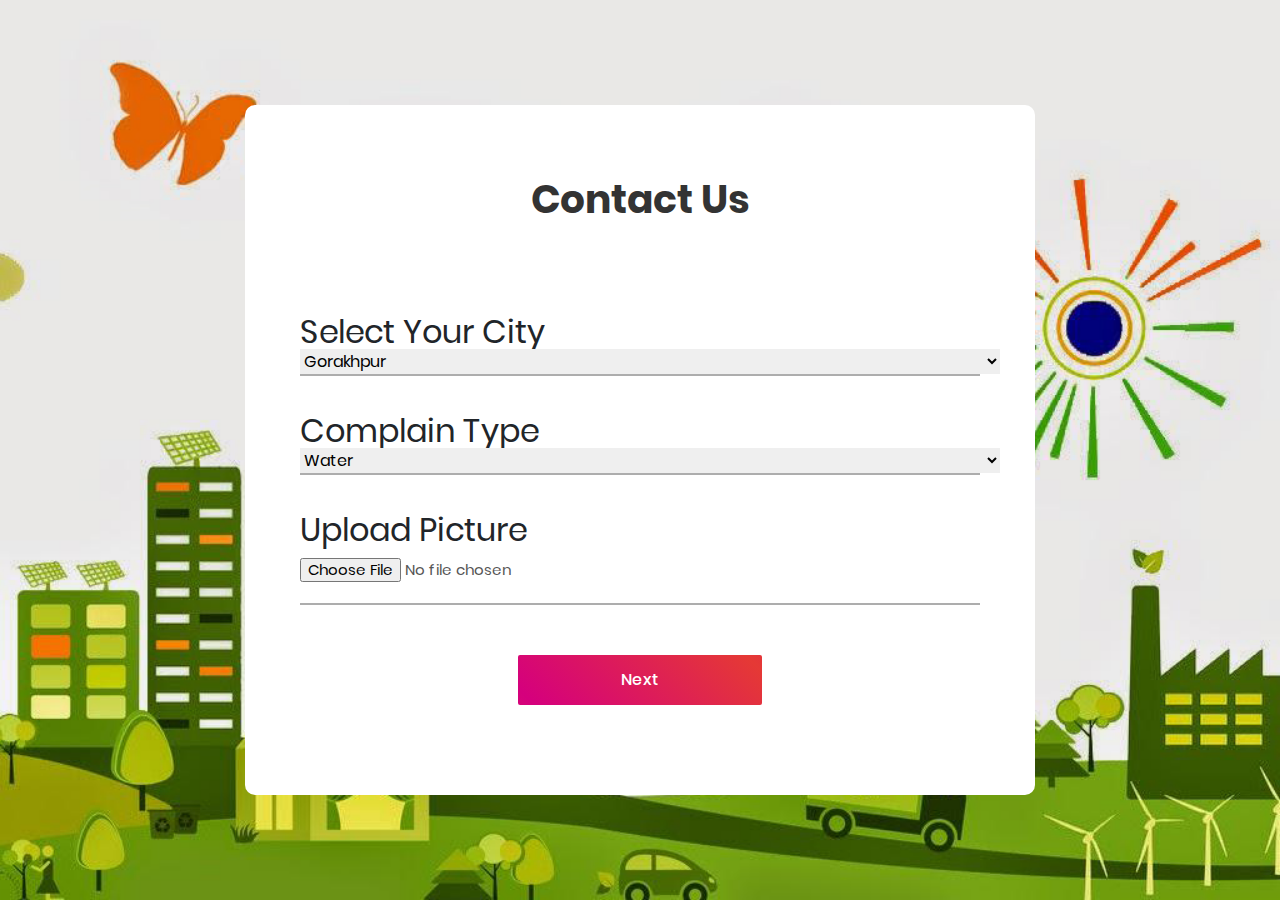
<file: city.html>
<!DOCTYPE html>
<html lang="en">
<head>
	<title>Contact V2</title>
	<meta charset="UTF-8">
	<meta name="viewport" content="width=device-width, initial-scale=1">
<!--===============================================================================================-->
	<link rel="icon" type="image/png" href="images/icons/favicon.ico"/>
<!--===============================================================================================-->
	<link rel="stylesheet" type="text/css" href="vendor/bootstrap/css/bootstrap.min.css">
<!--===============================================================================================-->
	<link rel="stylesheet" type="text/css" href="fonts/font-awesome-4.7.0/css/font-awesome.min.css">
<!--===============================================================================================-->
	<link rel="stylesheet" type="text/css" href="vendor/animate/animate.css">
<!--===============================================================================================-->
	<link rel="stylesheet" type="text/css" href="vendor/css-hamburgers/hamburgers.min.css">
<!--===============================================================================================-->
	<link rel="stylesheet" type="text/css" href="vendor/select2/select2.min.css">
<!--===============================================================================================-->
	<link rel="stylesheet" type="text/css" href="css/util.css">
	<link rel="stylesheet" type="text/css" href="css/main.css">
<!--===============================================================================================-->
<style type="text/css">
	select{
		width:700px;
		border:0px;
	}
</style>
<style type="text/css">
      .container-contact2{
        background: linear-gradient(45deg, rgba(213,0,125,0.0), rgba(229,57,53,0.0))
      }
    </style>
</head>
<body>

	<div class="bg-contact2" style="background-image: url('images/cover.jpg');">
		<div class="container-contact2">
			<div class="wrap-contact2">
				<form class="contact2-form validate-form" method="post" action="next.php">
					<span class="contact2-form-title">
						Contact Us
					</span>

					<div class="wrap-input2 validate-input" data-validate="Name is required">
						<h2>Select Your City</h2>
						 <select name="City" required="true">
  								<option value="gkp">Gorakhpur</option>
  								<option value="lko">Lucknow</option>
  								<option value="knp">Kanpur</option>
  								<option value="alb">Allahabad</option>
						</select> 
					</div>

					<div class="wrap-input2 validate-input" data-validate = "Valid email is required: ex@abc.xyz">
						<h2>Complain Type</h2>
						<select name="Problem" required="true">
  								<option value="gkp">Water </option>
  								<option value="lko">Electricity</option>
  								<option value="knp">Waste Material</option>
  								<option value="alb">Roads</option>
						</select> 
					</div>

					<div class="wrap-input2 validate-input" data-validate = "Message is required">
						<h2 style="margin-bottom:10px">Upload Picture</h2>
						<input class="input2" name="message" type="file"></textarea>
						
					</div>

					<div class="container-contact2-form-btn">
						<div class="wrap-contact2-form-btn">
							<div class="contact2-form-bgbtn"></div>
							<button class="contact2-form-btn">
								Next
							</button>
						</div>
					</div>
				</form>
			</div>
		</div>
	</div>




<!--===============================================================================================-->
	<script src="vendor/jquery/jquery-3.2.1.min.js"></script>
<!--===============================================================================================-->
	<script src="vendor/bootstrap/js/popper.js"></script>
	<script src="vendor/bootstrap/js/bootstrap.min.js"></script>
<!--===============================================================================================-->
	<script src="vendor/select2/select2.min.js"></script>
<!--===============================================================================================-->
	<script src="js/main.js"></script>

	<!-- Global site tag (gtag.js) - Google Analytics -->
	<script async src="https://www.googletagmanager.com/gtag/js?id=UA-23581568-13"></script>
	<script>
	  window.dataLayer = window.dataLayer || [];
	  function gtag(){dataLayer.push(arguments);}
	  gtag('js', new Date());

	  gtag('config', 'UA-23581568-13');
	</script>

</body>
</html>
</file>
<file: css/util.css>
/*[ FONT SIZE ]
///////////////////////////////////////////////////////////
*/
.fs-1 {font-size: 1px;}
.fs-2 {font-size: 2px;}
.fs-3 {font-size: 3px;}
.fs-4 {font-size: 4px;}
.fs-5 {font-size: 5px;}
.fs-6 {font-size: 6px;}
.fs-7 {font-size: 7px;}
.fs-8 {font-size: 8px;}
.fs-9 {font-size: 9px;}
.fs-10 {font-size: 10px;}
.fs-11 {font-size: 11px;}
.fs-12 {font-size: 12px;}
.fs-13 {font-size: 13px;}
.fs-14 {font-size: 14px;}
.fs-15 {font-size: 15px;}
.fs-16 {font-size: 16px;}
.fs-17 {font-size: 17px;}
.fs-18 {font-size: 18px;}
.fs-19 {font-size: 19px;}
.fs-20 {font-size: 20px;}
.fs-21 {font-size: 21px;}
.fs-22 {font-size: 22px;}
.fs-23 {font-size: 23px;}
.fs-24 {font-size: 24px;}
.fs-25 {font-size: 25px;}
.fs-26 {font-size: 26px;}
.fs-27 {font-size: 27px;}
.fs-28 {font-size: 28px;}
.fs-29 {font-size: 29px;}
.fs-30 {font-size: 30px;}
.fs-31 {font-size: 31px;}
.fs-32 {font-size: 32px;}
.fs-33 {font-size: 33px;}
.fs-34 {font-size: 34px;}
.fs-35 {font-size: 35px;}
.fs-36 {font-size: 36px;}
.fs-37 {font-size: 37px;}
.fs-38 {font-size: 38px;}
.fs-39 {font-size: 39px;}
.fs-40 {font-size: 40px;}
.fs-41 {font-size: 41px;}
.fs-42 {font-size: 42px;}
.fs-43 {font-size: 43px;}
.fs-44 {font-size: 44px;}
.fs-45 {font-size: 45px;}
.fs-46 {font-size: 46px;}
.fs-47 {font-size: 47px;}
.fs-48 {font-size: 48px;}
.fs-49 {font-size: 49px;}
.fs-50 {font-size: 50px;}
.fs-51 {font-size: 51px;}
.fs-52 {font-size: 52px;}
.fs-53 {font-size: 53px;}
.fs-54 {font-size: 54px;}
.fs-55 {font-size: 55px;}
.fs-56 {font-size: 56px;}
.fs-57 {font-size: 57px;}
.fs-58 {font-size: 58px;}
.fs-59 {font-size: 59px;}
.fs-60 {font-size: 60px;}
.fs-61 {font-size: 61px;}
.fs-62 {font-size: 62px;}
.fs-63 {font-size: 63px;}
.fs-64 {font-size: 64px;}
.fs-65 {font-size: 65px;}
.fs-66 {font-size: 66px;}
.fs-67 {font-size: 67px;}
.fs-68 {font-size: 68px;}
.fs-69 {font-size: 69px;}
.fs-70 {font-size: 70px;}
.fs-71 {font-size: 71px;}
.fs-72 {font-size: 72px;}
.fs-73 {font-size: 73px;}
.fs-74 {font-size: 74px;}
.fs-75 {font-size: 75px;}
.fs-76 {font-size: 76px;}
.fs-77 {font-size: 77px;}
.fs-78 {font-size: 78px;}
.fs-79 {font-size: 79px;}
.fs-80 {font-size: 80px;}
.fs-81 {font-size: 81px;}
.fs-82 {font-size: 82px;}
.fs-83 {font-size: 83px;}
.fs-84 {font-size: 84px;}
.fs-85 {font-size: 85px;}
.fs-86 {font-size: 86px;}
.fs-87 {font-size: 87px;}
.fs-88 {font-size: 88px;}
.fs-89 {font-size: 89px;}
.fs-90 {font-size: 90px;}
.fs-91 {font-size: 91px;}
.fs-92 {font-size: 92px;}
.fs-93 {font-size: 93px;}
.fs-94 {font-size: 94px;}
.fs-95 {font-size: 95px;}
.fs-96 {font-size: 96px;}
.fs-97 {font-size: 97px;}
.fs-98 {font-size: 98px;}
.fs-99 {font-size: 99px;}
.fs-100 {font-size: 100px;}
.fs-101 {font-size: 101px;}
.fs-102 {font-size: 102px;}
.fs-103 {font-size: 103px;}
.fs-104 {font-size: 104px;}
.fs-105 {font-size: 105px;}
.fs-106 {font-size: 106px;}
.fs-107 {font-size: 107px;}
.fs-108 {font-size: 108px;}
.fs-109 {font-size: 109px;}
.fs-110 {font-size: 110px;}
.fs-111 {font-size: 111px;}
.fs-112 {font-size: 112px;}
.fs-113 {font-size: 113px;}
.fs-114 {font-size: 114px;}
.fs-115 {font-size: 115px;}
.fs-116 {font-size: 116px;}
.fs-117 {font-size: 117px;}
.fs-118 {font-size: 118px;}
.fs-119 {font-size: 119px;}
.fs-120 {font-size: 120px;}
.fs-121 {font-size: 121px;}
.fs-122 {font-size: 122px;}
.fs-123 {font-size: 123px;}
.fs-124 {font-size: 124px;}
.fs-125 {font-size: 125px;}
.fs-126 {font-size: 126px;}
.fs-127 {font-size: 127px;}
.fs-128 {font-size: 128px;}
.fs-129 {font-size: 129px;}
.fs-130 {font-size: 130px;}
.fs-131 {font-size: 131px;}
.fs-132 {font-size: 132px;}
.fs-133 {font-size: 133px;}
.fs-134 {font-size: 134px;}
.fs-135 {font-size: 135px;}
.fs-136 {font-size: 136px;}
.fs-137 {font-size: 137px;}
.fs-138 {font-size: 138px;}
.fs-139 {font-size: 139px;}
.fs-140 {font-size: 140px;}
.fs-141 {font-size: 141px;}
.fs-142 {font-size: 142px;}
.fs-143 {font-size: 143px;}
.fs-144 {font-size: 144px;}
.fs-145 {font-size: 145px;}
.fs-146 {font-size: 146px;}
.fs-147 {font-size: 147px;}
.fs-148 {font-size: 148px;}
.fs-149 {font-size: 149px;}
.fs-150 {font-size: 150px;}
.fs-151 {font-size: 151px;}
.fs-152 {font-size: 152px;}
.fs-153 {font-size: 153px;}
.fs-154 {font-size: 154px;}
.fs-155 {font-size: 155px;}
.fs-156 {font-size: 156px;}
.fs-157 {font-size: 157px;}
.fs-158 {font-size: 158px;}
.fs-159 {font-size: 159px;}
.fs-160 {font-size: 160px;}
.fs-161 {font-size: 161px;}
.fs-162 {font-size: 162px;}
.fs-163 {font-size: 163px;}
.fs-164 {font-size: 164px;}
.fs-165 {font-size: 165px;}
.fs-166 {font-size: 166px;}
.fs-167 {font-size: 167px;}
.fs-168 {font-size: 168px;}
.fs-169 {font-size: 169px;}
.fs-170 {font-size: 170px;}
.fs-171 {font-size: 171px;}
.fs-172 {font-size: 172px;}
.fs-173 {font-size: 173px;}
.fs-174 {font-size: 174px;}
.fs-175 {font-size: 175px;}
.fs-176 {font-size: 176px;}
.fs-177 {font-size: 177px;}
.fs-178 {font-size: 178px;}
.fs-179 {font-size: 179px;}
.fs-180 {font-size: 180px;}
.fs-181 {font-size: 181px;}
.fs-182 {font-size: 182px;}
.fs-183 {font-size: 183px;}
.fs-184 {font-size: 184px;}
.fs-185 {font-size: 185px;}
.fs-186 {font-size: 186px;}
.fs-187 {font-size: 187px;}
.fs-188 {font-size: 188px;}
.fs-189 {font-size: 189px;}
.fs-190 {font-size: 190px;}
.fs-191 {font-size: 191px;}
.fs-192 {font-size: 192px;}
.fs-193 {font-size: 193px;}
.fs-194 {font-size: 194px;}
.fs-195 {font-size: 195px;}
.fs-196 {font-size: 196px;}
.fs-197 {font-size: 197px;}
.fs-198 {font-size: 198px;}
.fs-199 {font-size: 199px;}
.fs-200 {font-size: 200px;}

/*[ PADDING ]
///////////////////////////////////////////////////////////
*/
.p-t-0 {padding-top: 0px;}
.p-t-1 {padding-top: 1px;}
.p-t-2 {padding-top: 2px;}
.p-t-3 {padding-top: 3px;}
.p-t-4 {padding-top: 4px;}
.p-t-5 {padding-top: 5px;}
.p-t-6 {padding-top: 6px;}
.p-t-7 {padding-top: 7px;}
.p-t-8 {padding-top: 8px;}
.p-t-9 {padding-top: 9px;}
.p-t-10 {padding-top: 10px;}
.p-t-11 {padding-top: 11px;}
.p-t-12 {padding-top: 12px;}
.p-t-13 {padding-top: 13px;}
.p-t-14 {padding-top: 14px;}
.p-t-15 {padding-top: 15px;}
.p-t-16 {padding-top: 16px;}
.p-t-17 {padding-top: 17px;}
.p-t-18 {padding-top: 18px;}
.p-t-19 {padding-top: 19px;}
.p-t-20 {padding-top: 20px;}
.p-t-21 {padding-top: 21px;}
.p-t-22 {padding-top: 22px;}
.p-t-23 {padding-top: 23px;}
.p-t-24 {padding-top: 24px;}
.p-t-25 {padding-top: 25px;}
.p-t-26 {padding-top: 26px;}
.p-t-27 {padding-top: 27px;}
.p-t-28 {padding-top: 28px;}
.p-t-29 {padding-top: 29px;}
.p-t-30 {padding-top: 30px;}
.p-t-31 {padding-top: 31px;}
.p-t-32 {padding-top: 32px;}
.p-t-33 {padding-top: 33px;}
.p-t-34 {padding-top: 34px;}
.p-t-35 {padding-top: 35px;}
.p-t-36 {padding-top: 36px;}
.p-t-37 {padding-top: 37px;}
.p-t-38 {padding-top: 38px;}
.p-t-39 {padding-top: 39px;}
.p-t-40 {padding-top: 40px;}
.p-t-41 {padding-top: 41px;}
.p-t-42 {padding-top: 42px;}
.p-t-43 {padding-top: 43px;}
.p-t-44 {padding-top: 44px;}
.p-t-45 {padding-top: 45px;}
.p-t-46 {padding-top: 46px;}
.p-t-47 {padding-top: 47px;}
.p-t-48 {padding-top: 48px;}
.p-t-49 {padding-top: 49px;}
.p-t-50 {padding-top: 50px;}
.p-t-51 {padding-top: 51px;}
.p-t-52 {padding-top: 52px;}
.p-t-53 {padding-top: 53px;}
.p-t-54 {padding-top: 54px;}
.p-t-55 {padding-top: 55px;}
.p-t-56 {padding-top: 56px;}
.p-t-57 {padding-top: 57px;}
.p-t-58 {padding-top: 58px;}
.p-t-59 {padding-top: 59px;}
.p-t-60 {padding-top: 60px;}
.p-t-61 {padding-top: 61px;}
.p-t-62 {padding-top: 62px;}
.p-t-63 {padding-top: 63px;}
.p-t-64 {padding-top: 64px;}
.p-t-65 {padding-top: 65px;}
.p-t-66 {padding-top: 66px;}
.p-t-67 {padding-top: 67px;}
.p-t-68 {padding-top: 68px;}
.p-t-69 {padding-top: 69px;}
.p-t-70 {padding-top: 70px;}
.p-t-71 {padding-top: 71px;}
.p-t-72 {padding-top: 72px;}
.p-t-73 {padding-top: 73px;}
.p-t-74 {padding-top: 74px;}
.p-t-75 {padding-top: 75px;}
.p-t-76 {padding-top: 76px;}
.p-t-77 {padding-top: 77px;}
.p-t-78 {padding-top: 78px;}
.p-t-79 {padding-top: 79px;}
.p-t-80 {padding-top: 80px;}
.p-t-81 {padding-top: 81px;}
.p-t-82 {padding-top: 82px;}
.p-t-83 {padding-top: 83px;}
.p-t-84 {padding-top: 84px;}
.p-t-85 {padding-top: 85px;}
.p-t-86 {padding-top: 86px;}
.p-t-87 {padding-top: 87px;}
.p-t-88 {padding-top: 88px;}
.p-t-89 {padding-top: 89px;}
.p-t-90 {padding-top: 90px;}
.p-t-91 {padding-top: 91px;}
.p-t-92 {padding-top: 92px;}
.p-t-93 {padding-top: 93px;}
.p-t-94 {padding-top: 94px;}
.p-t-95 {padding-top: 95px;}
.p-t-96 {padding-top: 96px;}
.p-t-97 {padding-top: 97px;}
.p-t-98 {padding-top: 98px;}
.p-t-99 {padding-top: 99px;}
.p-t-100 {padding-top: 100px;}
.p-t-101 {padding-top: 101px;}
.p-t-102 {padding-top: 102px;}
.p-t-103 {padding-top: 103px;}
.p-t-104 {padding-top: 104px;}
.p-t-105 {padding-top: 105px;}
.p-t-106 {padding-top: 106px;}
.p-t-107 {padding-top: 107px;}
.p-t-108 {padding-top: 108px;}
.p-t-109 {padding-top: 109px;}
.p-t-110 {padding-top: 110px;}
.p-t-111 {padding-top: 111px;}
.p-t-112 {padding-top: 112px;}
.p-t-113 {padding-top: 113px;}
.p-t-114 {padding-top: 114px;}
.p-t-115 {padding-top: 115px;}
.p-t-116 {padding-top: 116px;}
.p-t-117 {padding-top: 117px;}
.p-t-118 {padding-top: 118px;}
.p-t-119 {padding-top: 119px;}
.p-t-120 {padding-top: 120px;}
.p-t-121 {padding-top: 121px;}
.p-t-122 {padding-top: 122px;}
.p-t-123 {padding-top: 123px;}
.p-t-124 {padding-top: 124px;}
.p-t-125 {padding-top: 125px;}
.p-t-126 {padding-top: 126px;}
.p-t-127 {padding-top: 127px;}
.p-t-128 {padding-top: 128px;}
.p-t-129 {padding-top: 129px;}
.p-t-130 {padding-top: 130px;}
.p-t-131 {padding-top: 131px;}
.p-t-132 {padding-top: 132px;}
.p-t-133 {padding-top: 133px;}
.p-t-134 {padding-top: 134px;}
.p-t-135 {padding-top: 135px;}
.p-t-136 {padding-top: 136px;}
.p-t-137 {padding-top: 137px;}
.p-t-138 {padding-top: 138px;}
.p-t-139 {padding-top: 139px;}
.p-t-140 {padding-top: 140px;}
.p-t-141 {padding-top: 141px;}
.p-t-142 {padding-top: 142px;}
.p-t-143 {padding-top: 143px;}
.p-t-144 {padding-top: 144px;}
.p-t-145 {padding-top: 145px;}
.p-t-146 {padding-top: 146px;}
.p-t-147 {padding-top: 147px;}
.p-t-148 {padding-top: 148px;}
.p-t-149 {padding-top: 149px;}
.p-t-150 {padding-top: 150px;}
.p-t-151 {padding-top: 151px;}
.p-t-152 {padding-top: 152px;}
.p-t-153 {padding-top: 153px;}
.p-t-154 {padding-top: 154px;}
.p-t-155 {padding-top: 155px;}
.p-t-156 {padding-top: 156px;}
.p-t-157 {padding-top: 157px;}
.p-t-158 {padding-top: 158px;}
.p-t-159 {padding-top: 159px;}
.p-t-160 {padding-top: 160px;}
.p-t-161 {padding-top: 161px;}
.p-t-162 {padding-top: 162px;}
.p-t-163 {padding-top: 163px;}
.p-t-164 {padding-top: 164px;}
.p-t-165 {padding-top: 165px;}
.p-t-166 {padding-top: 166px;}
.p-t-167 {padding-top: 167px;}
.p-t-168 {padding-top: 168px;}
.p-t-169 {padding-top: 169px;}
.p-t-170 {padding-top: 170px;}
.p-t-171 {padding-top: 171px;}
.p-t-172 {padding-top: 172px;}
.p-t-173 {padding-top: 173px;}
.p-t-174 {padding-top: 174px;}
.p-t-175 {padding-top: 175px;}
.p-t-176 {padding-top: 176px;}
.p-t-177 {padding-top: 177px;}
.p-t-178 {padding-top: 178px;}
.p-t-179 {padding-top: 179px;}
.p-t-180 {padding-top: 180px;}
.p-t-181 {padding-top: 181px;}
.p-t-182 {padding-top: 182px;}
.p-t-183 {padding-top: 183px;}
.p-t-184 {padding-top: 184px;}
.p-t-185 {padding-top: 185px;}
.p-t-186 {padding-top: 186px;}
.p-t-187 {padding-top: 187px;}
.p-t-188 {padding-top: 188px;}
.p-t-189 {padding-top: 189px;}
.p-t-190 {padding-top: 190px;}
.p-t-191 {padding-top: 191px;}
.p-t-192 {padding-top: 192px;}
.p-t-193 {padding-top: 193px;}
.p-t-194 {padding-top: 194px;}
.p-t-195 {padding-top: 195px;}
.p-t-196 {padding-top: 196px;}
.p-t-197 {padding-top: 197px;}
.p-t-198 {padding-top: 198px;}
.p-t-199 {padding-top: 199px;}
.p-t-200 {padding-top: 200px;}
.p-t-201 {padding-top: 201px;}
.p-t-202 {padding-top: 202px;}
.p-t-203 {padding-top: 203px;}
.p-t-204 {padding-top: 204px;}
.p-t-205 {padding-top: 205px;}
.p-t-206 {padding-top: 206px;}
.p-t-207 {padding-top: 207px;}
.p-t-208 {padding-top: 208px;}
.p-t-209 {padding-top: 209px;}
.p-t-210 {padding-top: 210px;}
.p-t-211 {padding-top: 211px;}
.p-t-212 {padding-top: 212px;}
.p-t-213 {padding-top: 213px;}
.p-t-214 {padding-top: 214px;}
.p-t-215 {padding-top: 215px;}
.p-t-216 {padding-top: 216px;}
.p-t-217 {padding-top: 217px;}
.p-t-218 {padding-top: 218px;}
.p-t-219 {padding-top: 219px;}
.p-t-220 {padding-top: 220px;}
.p-t-221 {padding-top: 221px;}
.p-t-222 {padding-top: 222px;}
.p-t-223 {padding-top: 223px;}
.p-t-224 {padding-top: 224px;}
.p-t-225 {padding-top: 225px;}
.p-t-226 {padding-top: 226px;}
.p-t-227 {padding-top: 227px;}
.p-t-228 {padding-top: 228px;}
.p-t-229 {padding-top: 229px;}
.p-t-230 {padding-top: 230px;}
.p-t-231 {padding-top: 231px;}
.p-t-232 {padding-top: 232px;}
.p-t-233 {padding-top: 233px;}
.p-t-234 {padding-top: 234px;}
.p-t-235 {padding-top: 235px;}
.p-t-236 {padding-top: 236px;}
.p-t-237 {padding-top: 237px;}
.p-t-238 {padding-top: 238px;}
.p-t-239 {padding-top: 239px;}
.p-t-240 {padding-top: 240px;}
.p-t-241 {padding-top: 241px;}
.p-t-242 {padding-top: 242px;}
.p-t-243 {padding-top: 243px;}
.p-t-244 {padding-top: 244px;}
.p-t-245 {padding-top: 245px;}
.p-t-246 {padding-top: 246px;}
.p-t-247 {padding-top: 247px;}
.p-t-248 {padding-top: 248px;}
.p-t-249 {padding-top: 249px;}
.p-t-250 {padding-top: 250px;}
.p-b-0 {padding-bottom: 0px;}
.p-b-1 {padding-bottom: 1px;}
.p-b-2 {padding-bottom: 2px;}
.p-b-3 {padding-bottom: 3px;}
.p-b-4 {padding-bottom: 4px;}
.p-b-5 {padding-bottom: 5px;}
.p-b-6 {padding-bottom: 6px;}
.p-b-7 {padding-bottom: 7px;}
.p-b-8 {padding-bottom: 8px;}
.p-b-9 {padding-bottom: 9px;}
.p-b-10 {padding-bottom: 10px;}
.p-b-11 {padding-bottom: 11px;}
.p-b-12 {padding-bottom: 12px;}
.p-b-13 {padding-bottom: 13px;}
.p-b-14 {padding-bottom: 14px;}
.p-b-15 {padding-bottom: 15px;}
.p-b-16 {padding-bottom: 16px;}
.p-b-17 {padding-bottom: 17px;}
.p-b-18 {padding-bottom: 18px;}
.p-b-19 {padding-bottom: 19px;}
.p-b-20 {padding-bottom: 20px;}
.p-b-21 {padding-bottom: 21px;}
.p-b-22 {padding-bottom: 22px;}
.p-b-23 {padding-bottom: 23px;}
.p-b-24 {padding-bottom: 24px;}
.p-b-25 {padding-bottom: 25px;}
.p-b-26 {padding-bottom: 26px;}
.p-b-27 {padding-bottom: 27px;}
.p-b-28 {padding-bottom: 28px;}
.p-b-29 {padding-bottom: 29px;}
.p-b-30 {padding-bottom: 30px;}
.p-b-31 {padding-bottom: 31px;}
.p-b-32 {padding-bottom: 32px;}
.p-b-33 {padding-bottom: 33px;}
.p-b-34 {padding-bottom: 34px;}
.p-b-35 {padding-bottom: 35px;}
.p-b-36 {padding-bottom: 36px;}
.p-b-37 {padding-bottom: 37px;}
.p-b-38 {padding-bottom: 38px;}
.p-b-39 {padding-bottom: 39px;}
.p-b-40 {padding-bottom: 40px;}
.p-b-41 {padding-bottom: 41px;}
.p-b-42 {padding-bottom: 42px;}
.p-b-43 {padding-bottom: 43px;}
.p-b-44 {padding-bottom: 44px;}
.p-b-45 {padding-bottom: 45px;}
.p-b-46 {padding-bottom: 46px;}
.p-b-47 {padding-bottom: 47px;}
.p-b-48 {padding-bottom: 48px;}
.p-b-49 {padding-bottom: 49px;}
.p-b-50 {padding-bottom: 50px;}
.p-b-51 {padding-bottom: 51px;}
.p-b-52 {padding-bottom: 52px;}
.p-b-53 {padding-bottom: 53px;}
.p-b-54 {padding-bottom: 54px;}
.p-b-55 {padding-bottom: 55px;}
.p-b-56 {padding-bottom: 56px;}
.p-b-57 {padding-bottom: 57px;}
.p-b-58 {padding-bottom: 58px;}
.p-b-59 {padding-bottom: 59px;}
.p-b-60 {padding-bottom: 60px;}
.p-b-61 {padding-bottom: 61px;}
.p-b-62 {padding-bottom: 62px;}
.p-b-63 {padding-bottom: 63px;}
.p-b-64 {padding-bottom: 64px;}
.p-b-65 {padding-bottom: 65px;}
.p-b-66 {padding-bottom: 66px;}
.p-b-67 {padding-bottom: 67px;}
.p-b-68 {padding-bottom: 68px;}
.p-b-69 {padding-bottom: 69px;}
.p-b-70 {padding-bottom: 70px;}
.p-b-71 {padding-bottom: 71px;}
.p-b-72 {padding-bottom: 72px;}
.p-b-73 {padding-bottom: 73px;}
.p-b-74 {padding-bottom: 74px;}
.p-b-75 {padding-bottom: 75px;}
.p-b-76 {padding-bottom: 76px;}
.p-b-77 {padding-bottom: 77px;}
.p-b-78 {padding-bottom: 78px;}
.p-b-79 {padding-bottom: 79px;}
.p-b-80 {padding-bottom: 80px;}
.p-b-81 {padding-bottom: 81px;}
.p-b-82 {padding-bottom: 82px;}
.p-b-83 {padding-bottom: 83px;}
.p-b-84 {padding-bottom: 84px;}
.p-b-85 {padding-bottom: 85px;}
.p-b-86 {padding-bottom: 86px;}
.p-b-87 {padding-bottom: 87px;}
.p-b-88 {padding-bottom: 88px;}
.p-b-89 {padding-bottom: 89px;}
.p-b-90 {padding-bottom: 90px;}
.p-b-91 {padding-bottom: 91px;}
.p-b-92 {padding-bottom: 92px;}
.p-b-93 {padding-bottom: 93px;}
.p-b-94 {padding-bottom: 94px;}
.p-b-95 {padding-bottom: 95px;}
.p-b-96 {padding-bottom: 96px;}
.p-b-97 {padding-bottom: 97px;}
.p-b-98 {padding-bottom: 98px;}
.p-b-99 {padding-bottom: 99px;}
.p-b-100 {padding-bottom: 100px;}
.p-b-101 {padding-bottom: 101px;}
.p-b-102 {padding-bottom: 102px;}
.p-b-103 {padding-bottom: 103px;}
.p-b-104 {padding-bottom: 104px;}
.p-b-105 {padding-bottom: 105px;}
.p-b-106 {padding-bottom: 106px;}
.p-b-107 {padding-bottom: 107px;}
.p-b-108 {padding-bottom: 108px;}
.p-b-109 {padding-bottom: 109px;}
.p-b-110 {padding-bottom: 110px;}
.p-b-111 {padding-bottom: 111px;}
.p-b-112 {padding-bottom: 112px;}
.p-b-113 {padding-bottom: 113px;}
.p-b-114 {padding-bottom: 114px;}
.p-b-115 {padding-bottom: 115px;}
.p-b-116 {padding-bottom: 116px;}
.p-b-117 {padding-bottom: 117px;}
.p-b-118 {padding-bottom: 118px;}
.p-b-119 {padding-bottom: 119px;}
.p-b-120 {padding-bottom: 120px;}
.p-b-121 {padding-bottom: 121px;}
.p-b-122 {padding-bottom: 122px;}
.p-b-123 {padding-bottom: 123px;}
.p-b-124 {padding-bottom: 124px;}
.p-b-125 {padding-bottom: 125px;}
.p-b-126 {padding-bottom: 126px;}
.p-b-127 {padding-bottom: 127px;}
.p-b-128 {padding-bottom: 128px;}
.p-b-129 {padding-bottom: 129px;}
.p-b-130 {padding-bottom: 130px;}
.p-b-131 {padding-bottom: 131px;}
.p-b-132 {padding-bottom: 132px;}
.p-b-133 {padding-bottom: 133px;}
.p-b-134 {padding-bottom: 134px;}
.p-b-135 {padding-bottom: 135px;}
.p-b-136 {padding-bottom: 136px;}
.p-b-137 {padding-bottom: 137px;}
.p-b-138 {padding-bottom: 138px;}
.p-b-139 {padding-bottom: 139px;}
.p-b-140 {padding-bottom: 140px;}
.p-b-141 {padding-bottom: 141px;}
.p-b-142 {padding-bottom: 142px;}
.p-b-143 {padding-bottom: 143px;}
.p-b-144 {padding-bottom: 144px;}
.p-b-145 {padding-bottom: 145px;}
.p-b-146 {padding-bottom: 146px;}
.p-b-147 {padding-bottom: 147px;}
.p-b-148 {padding-bottom: 148px;}
.p-b-149 {padding-bottom: 149px;}
.p-b-150 {padding-bottom: 150px;}
.p-b-151 {padding-bottom: 151px;}
.p-b-152 {padding-bottom: 152px;}
.p-b-153 {padding-bottom: 153px;}
.p-b-154 {padding-bottom: 154px;}
.p-b-155 {padding-bottom: 155px;}
.p-b-156 {padding-bottom: 156px;}
.p-b-157 {padding-bottom: 157px;}
.p-b-158 {padding-bottom: 158px;}
.p-b-159 {padding-bottom: 159px;}
.p-b-160 {padding-bottom: 160px;}
.p-b-161 {padding-bottom: 161px;}
.p-b-162 {padding-bottom: 162px;}
.p-b-163 {padding-bottom: 163px;}
.p-b-164 {padding-bottom: 164px;}
.p-b-165 {padding-bottom: 165px;}
.p-b-166 {padding-bottom: 166px;}
.p-b-167 {padding-bottom: 167px;}
.p-b-168 {padding-bottom: 168px;}
.p-b-169 {padding-bottom: 169px;}
.p-b-170 {padding-bottom: 170px;}
.p-b-171 {padding-bottom: 171px;}
.p-b-172 {padding-bottom: 172px;}
.p-b-173 {padding-bottom: 173px;}
.p-b-174 {padding-bottom: 174px;}
.p-b-175 {padding-bottom: 175px;}
.p-b-176 {padding-bottom: 176px;}
.p-b-177 {padding-bottom: 177px;}
.p-b-178 {padding-bottom: 178px;}
.p-b-179 {padding-bottom: 179px;}
.p-b-180 {padding-bottom: 180px;}
.p-b-181 {padding-bottom: 181px;}
.p-b-182 {padding-bottom: 182px;}
.p-b-183 {padding-bottom: 183px;}
.p-b-184 {padding-bottom: 184px;}
.p-b-185 {padding-bottom: 185px;}
.p-b-186 {padding-bottom: 186px;}
.p-b-187 {padding-bottom: 187px;}
.p-b-188 {padding-bottom: 188px;}
.p-b-189 {padding-bottom: 189px;}
.p-b-190 {padding-bottom: 190px;}
.p-b-191 {padding-bottom: 191px;}
.p-b-192 {padding-bottom: 192px;}
.p-b-193 {padding-bottom: 193px;}
.p-b-194 {padding-bottom: 194px;}
.p-b-195 {padding-bottom: 195px;}
.p-b-196 {padding-bottom: 196px;}
.p-b-197 {padding-bottom: 197px;}
.p-b-198 {padding-bottom: 198px;}
.p-b-199 {padding-bottom: 199px;}
.p-b-200 {padding-bottom: 200px;}
.p-b-201 {padding-bottom: 201px;}
.p-b-202 {padding-bottom: 202px;}
.p-b-203 {padding-bottom: 203px;}
.p-b-204 {padding-bottom: 204px;}
.p-b-205 {padding-bottom: 205px;}
.p-b-206 {padding-bottom: 206px;}
.p-b-207 {padding-bottom: 207px;}
.p-b-208 {padding-bottom: 208px;}
.p-b-209 {padding-bottom: 209px;}
.p-b-210 {padding-bottom: 210px;}
.p-b-211 {padding-bottom: 211px;}
.p-b-212 {padding-bottom: 212px;}
.p-b-213 {padding-bottom: 213px;}
.p-b-214 {padding-bottom: 214px;}
.p-b-215 {padding-bottom: 215px;}
.p-b-216 {padding-bottom: 216px;}
.p-b-217 {padding-bottom: 217px;}
.p-b-218 {padding-bottom: 218px;}
.p-b-219 {padding-bottom: 219px;}
.p-b-220 {padding-bottom: 220px;}
.p-b-221 {padding-bottom: 221px;}
.p-b-222 {padding-bottom: 222px;}
.p-b-223 {padding-bottom: 223px;}
.p-b-224 {padding-bottom: 224px;}
.p-b-225 {padding-bottom: 225px;}
.p-b-226 {padding-bottom: 226px;}
.p-b-227 {padding-bottom: 227px;}
.p-b-228 {padding-bottom: 228px;}
.p-b-229 {padding-bottom: 229px;}
.p-b-230 {padding-bottom: 230px;}
.p-b-231 {padding-bottom: 231px;}
.p-b-232 {padding-bottom: 232px;}
.p-b-233 {padding-bottom: 233px;}
.p-b-234 {padding-bottom: 234px;}
.p-b-235 {padding-bottom: 235px;}
.p-b-236 {padding-bottom: 236px;}
.p-b-237 {padding-bottom: 237px;}
.p-b-238 {padding-bottom: 238px;}
.p-b-239 {padding-bottom: 239px;}
.p-b-240 {padding-bottom: 240px;}
.p-b-241 {padding-bottom: 241px;}
.p-b-242 {padding-bottom: 242px;}
.p-b-243 {padding-bottom: 243px;}
.p-b-244 {padding-bottom: 244px;}
.p-b-245 {padding-bottom: 245px;}
.p-b-246 {padding-bottom: 246px;}
.p-b-247 {padding-bottom: 247px;}
.p-b-248 {padding-bottom: 248px;}
.p-b-249 {padding-bottom: 249px;}
.p-b-250 {padding-bottom: 250px;}
.p-l-0 {padding-left: 0px;}
.p-l-1 {padding-left: 1px;}
.p-l-2 {padding-left: 2px;}
.p-l-3 {padding-left: 3px;}
.p-l-4 {padding-left: 4px;}
.p-l-5 {padding-left: 5px;}
.p-l-6 {padding-left: 6px;}
.p-l-7 {padding-left: 7px;}
.p-l-8 {padding-left: 8px;}
.p-l-9 {padding-left: 9px;}
.p-l-10 {padding-left: 10px;}
.p-l-11 {padding-left: 11px;}
.p-l-12 {padding-left: 12px;}
.p-l-13 {padding-left: 13px;}
.p-l-14 {padding-left: 14px;}
.p-l-15 {padding-left: 15px;}
.p-l-16 {padding-left: 16px;}
.p-l-17 {padding-left: 17px;}
.p-l-18 {padding-left: 18px;}
.p-l-19 {padding-left: 19px;}
.p-l-20 {padding-left: 20px;}
.p-l-21 {padding-left: 21px;}
.p-l-22 {padding-left: 22px;}
.p-l-23 {padding-left: 23px;}
.p-l-24 {padding-left: 24px;}
.p-l-25 {padding-left: 25px;}
.p-l-26 {padding-left: 26px;}
.p-l-27 {padding-left: 27px;}
.p-l-28 {padding-left: 28px;}
.p-l-29 {padding-left: 29px;}
.p-l-30 {padding-left: 30px;}
.p-l-31 {padding-left: 31px;}
.p-l-32 {padding-left: 32px;}
.p-l-33 {padding-left: 33px;}
.p-l-34 {padding-left: 34px;}
.p-l-35 {padding-left: 35px;}
.p-l-36 {padding-left: 36px;}
.p-l-37 {padding-left: 37px;}
.p-l-38 {padding-left: 38px;}
.p-l-39 {padding-left: 39px;}
.p-l-40 {padding-left: 40px;}
.p-l-41 {padding-left: 41px;}
.p-l-42 {padding-left: 42px;}
.p-l-43 {padding-left: 43px;}
.p-l-44 {padding-left: 44px;}
.p-l-45 {padding-left: 45px;}
.p-l-46 {padding-left: 46px;}
.p-l-47 {padding-left: 47px;}
.p-l-48 {padding-left: 48px;}
.p-l-49 {padding-left: 49px;}
.p-l-50 {padding-left: 50px;}
.p-l-51 {padding-left: 51px;}
.p-l-52 {padding-left: 52px;}
.p-l-53 {padding-left: 53px;}
.p-l-54 {padding-left: 54px;}
.p-l-55 {padding-left: 55px;}
.p-l-56 {padding-left: 56px;}
.p-l-57 {padding-left: 57px;}
.p-l-58 {padding-left: 58px;}
.p-l-59 {padding-left: 59px;}
.p-l-60 {padding-left: 60px;}
.p-l-61 {padding-left: 61px;}
.p-l-62 {padding-left: 62px;}
.p-l-63 {padding-left: 63px;}
.p-l-64 {padding-left: 64px;}
.p-l-65 {padding-left: 65px;}
.p-l-66 {padding-left: 66px;}
.p-l-67 {padding-left: 67px;}
.p-l-68 {padding-left: 68px;}
.p-l-69 {padding-left: 69px;}
.p-l-70 {padding-left: 70px;}
.p-l-71 {padding-left: 71px;}
.p-l-72 {padding-left: 72px;}
.p-l-73 {padding-left: 73px;}
.p-l-74 {padding-left: 74px;}
.p-l-75 {padding-left: 75px;}
.p-l-76 {padding-left: 76px;}
.p-l-77 {padding-left: 77px;}
.p-l-78 {padding-left: 78px;}
.p-l-79 {padding-left: 79px;}
.p-l-80 {padding-left: 80px;}
.p-l-81 {padding-left: 81px;}
.p-l-82 {padding-left: 82px;}
.p-l-83 {padding-left: 83px;}
.p-l-84 {padding-left: 84px;}
.p-l-85 {padding-left: 85px;}
.p-l-86 {padding-left: 86px;}
.p-l-87 {padding-left: 87px;}
.p-l-88 {padding-left: 88px;}
.p-l-89 {padding-left: 89px;}
.p-l-90 {padding-left: 90px;}
.p-l-91 {padding-left: 91px;}
.p-l-92 {padding-left: 92px;}
.p-l-93 {padding-left: 93px;}
.p-l-94 {padding-left: 94px;}
.p-l-95 {padding-left: 95px;}
.p-l-96 {padding-left: 96px;}
.p-l-97 {padding-left: 97px;}
.p-l-98 {padding-left: 98px;}
.p-l-99 {padding-left: 99px;}
.p-l-100 {padding-left: 100px;}
.p-l-101 {padding-left: 101px;}
.p-l-102 {padding-left: 102px;}
.p-l-103 {padding-left: 103px;}
.p-l-104 {padding-left: 104px;}
.p-l-105 {padding-left: 105px;}
.p-l-106 {padding-left: 106px;}
.p-l-107 {padding-left: 107px;}
.p-l-108 {padding-left: 108px;}
.p-l-109 {padding-left: 109px;}
.p-l-110 {padding-left: 110px;}
.p-l-111 {padding-left: 111px;}
.p-l-112 {padding-left: 112px;}
.p-l-113 {padding-left: 113px;}
.p-l-114 {padding-left: 114px;}
.p-l-115 {padding-left: 115px;}
.p-l-116 {padding-left: 116px;}
.p-l-117 {padding-left: 117px;}
.p-l-118 {padding-left: 118px;}
.p-l-119 {padding-left: 119px;}
.p-l-120 {padding-left: 120px;}
.p-l-121 {padding-left: 121px;}
.p-l-122 {padding-left: 122px;}
.p-l-123 {padding-left: 123px;}
.p-l-124 {padding-left: 124px;}
.p-l-125 {padding-left: 125px;}
.p-l-126 {padding-left: 126px;}
.p-l-127 {padding-left: 127px;}
.p-l-128 {padding-left: 128px;}
.p-l-129 {padding-left: 129px;}
.p-l-130 {padding-left: 130px;}
.p-l-131 {padding-left: 131px;}
.p-l-132 {padding-left: 132px;}
.p-l-133 {padding-left: 133px;}
.p-l-134 {padding-left: 134px;}
.p-l-135 {padding-left: 135px;}
.p-l-136 {padding-left: 136px;}
.p-l-137 {padding-left: 137px;}
.p-l-138 {padding-left: 138px;}
.p-l-139 {padding-left: 139px;}
.p-l-140 {padding-left: 140px;}
.p-l-141 {padding-left: 141px;}
.p-l-142 {padding-left: 142px;}
.p-l-143 {padding-left: 143px;}
.p-l-144 {padding-left: 144px;}
.p-l-145 {padding-left: 145px;}
.p-l-146 {padding-left: 146px;}
.p-l-147 {padding-left: 147px;}
.p-l-148 {padding-left: 148px;}
.p-l-149 {padding-left: 149px;}
.p-l-150 {padding-left: 150px;}
.p-l-151 {padding-left: 151px;}
.p-l-152 {padding-left: 152px;}
.p-l-153 {padding-left: 153px;}
.p-l-154 {padding-left: 154px;}
.p-l-155 {padding-left: 155px;}
.p-l-156 {padding-left: 156px;}
.p-l-157 {padding-left: 157px;}
.p-l-158 {padding-left: 158px;}
.p-l-159 {padding-left: 159px;}
.p-l-160 {padding-left: 160px;}
.p-l-161 {padding-left: 161px;}
.p-l-162 {padding-left: 162px;}
.p-l-163 {padding-left: 163px;}
.p-l-164 {padding-left: 164px;}
.p-l-165 {padding-left: 165px;}
.p-l-166 {padding-left: 166px;}
.p-l-167 {padding-left: 167px;}
.p-l-168 {padding-left: 168px;}
.p-l-169 {padding-left: 169px;}
.p-l-170 {padding-left: 170px;}
.p-l-171 {padding-left: 171px;}
.p-l-172 {padding-left: 172px;}
.p-l-173 {padding-left: 173px;}
.p-l-174 {padding-left: 174px;}
.p-l-175 {padding-left: 175px;}
.p-l-176 {padding-left: 176px;}
.p-l-177 {padding-left: 177px;}
.p-l-178 {padding-left: 178px;}
.p-l-179 {padding-left: 179px;}
.p-l-180 {padding-left: 180px;}
.p-l-181 {padding-left: 181px;}
.p-l-182 {padding-left: 182px;}
.p-l-183 {padding-left: 183px;}
.p-l-184 {padding-left: 184px;}
.p-l-185 {padding-left: 185px;}
.p-l-186 {padding-left: 186px;}
.p-l-187 {padding-left: 187px;}
.p-l-188 {padding-left: 188px;}
.p-l-189 {padding-left: 189px;}
.p-l-190 {padding-left: 190px;}
.p-l-191 {padding-left: 191px;}
.p-l-192 {padding-left: 192px;}
.p-l-193 {padding-left: 193px;}
.p-l-194 {padding-left: 194px;}
.p-l-195 {padding-left: 195px;}
.p-l-196 {padding-left: 196px;}
.p-l-197 {padding-left: 197px;}
.p-l-198 {padding-left: 198px;}
.p-l-199 {padding-left: 199px;}
.p-l-200 {padding-left: 200px;}
.p-l-201 {padding-left: 201px;}
.p-l-202 {padding-left: 202px;}
.p-l-203 {padding-left: 203px;}
.p-l-204 {padding-left: 204px;}
.p-l-205 {padding-left: 205px;}
.p-l-206 {padding-left: 206px;}
.p-l-207 {padding-left: 207px;}
.p-l-208 {padding-left: 208px;}
.p-l-209 {padding-left: 209px;}
.p-l-210 {padding-left: 210px;}
.p-l-211 {padding-left: 211px;}
.p-l-212 {padding-left: 212px;}
.p-l-213 {padding-left: 213px;}
.p-l-214 {padding-left: 214px;}
.p-l-215 {padding-left: 215px;}
.p-l-216 {padding-left: 216px;}
.p-l-217 {padding-left: 217px;}
.p-l-218 {padding-left: 218px;}
.p-l-219 {padding-left: 219px;}
.p-l-220 {padding-left: 220px;}
.p-l-221 {padding-left: 221px;}
.p-l-222 {padding-left: 222px;}
.p-l-223 {padding-left: 223px;}
.p-l-224 {padding-left: 224px;}
.p-l-225 {padding-left: 225px;}
.p-l-226 {padding-left: 226px;}
.p-l-227 {padding-left: 227px;}
.p-l-228 {padding-left: 228px;}
.p-l-229 {padding-left: 229px;}
.p-l-230 {padding-left: 230px;}
.p-l-231 {padding-left: 231px;}
.p-l-232 {padding-left: 232px;}
.p-l-233 {padding-left: 233px;}
.p-l-234 {padding-left: 234px;}
.p-l-235 {padding-left: 235px;}
.p-l-236 {padding-left: 236px;}
.p-l-237 {padding-left: 237px;}
.p-l-238 {padding-left: 238px;}
.p-l-239 {padding-left: 239px;}
.p-l-240 {padding-left: 240px;}
.p-l-241 {padding-left: 241px;}
.p-l-242 {padding-left: 242px;}
.p-l-243 {padding-left: 243px;}
.p-l-244 {padding-left: 244px;}
.p-l-245 {padding-left: 245px;}
.p-l-246 {padding-left: 246px;}
.p-l-247 {padding-left: 247px;}
.p-l-248 {padding-left: 248px;}
.p-l-249 {padding-left: 249px;}
.p-l-250 {padding-left: 250px;}
.p-r-0 {padding-right: 0px;}
.p-r-1 {padding-right: 1px;}
.p-r-2 {padding-right: 2px;}
.p-r-3 {padding-right: 3px;}
.p-r-4 {padding-right: 4px;}
.p-r-5 {padding-right: 5px;}
.p-r-6 {padding-right: 6px;}
.p-r-7 {padding-right: 7px;}
.p-r-8 {padding-right: 8px;}
.p-r-9 {padding-right: 9px;}
.p-r-10 {padding-right: 10px;}
.p-r-11 {padding-right: 11px;}
.p-r-12 {padding-right: 12px;}
.p-r-13 {padding-right: 13px;}
.p-r-14 {padding-right: 14px;}
.p-r-15 {padding-right: 15px;}
.p-r-16 {padding-right: 16px;}
.p-r-17 {padding-right: 17px;}
.p-r-18 {padding-right: 18px;}
.p-r-19 {padding-right: 19px;}
.p-r-20 {padding-right: 20px;}
.p-r-21 {padding-right: 21px;}
.p-r-22 {padding-right: 22px;}
.p-r-23 {padding-right: 23px;}
.p-r-24 {padding-right: 24px;}
.p-r-25 {padding-right: 25px;}
.p-r-26 {padding-right: 26px;}
.p-r-27 {padding-right: 27px;}
.p-r-28 {padding-right: 28px;}
.p-r-29 {padding-right: 29px;}
.p-r-30 {padding-right: 30px;}
.p-r-31 {padding-right: 31px;}
.p-r-32 {padding-right: 32px;}
.p-r-33 {padding-right: 33px;}
.p-r-34 {padding-right: 34px;}
.p-r-35 {padding-right: 35px;}
.p-r-36 {padding-right: 36px;}
.p-r-37 {padding-right: 37px;}
.p-r-38 {padding-right: 38px;}
.p-r-39 {padding-right: 39px;}
.p-r-40 {padding-right: 40px;}
.p-r-41 {padding-right: 41px;}
.p-r-42 {padding-right: 42px;}
.p-r-43 {padding-right: 43px;}
.p-r-44 {padding-right: 44px;}
.p-r-45 {padding-right: 45px;}
.p-r-46 {padding-right: 46px;}
.p-r-47 {padding-right: 47px;}
.p-r-48 {padding-right: 48px;}
.p-r-49 {padding-right: 49px;}
.p-r-50 {padding-right: 50px;}
.p-r-51 {padding-right: 51px;}
.p-r-52 {padding-right: 52px;}
.p-r-53 {padding-right: 53px;}
.p-r-54 {padding-right: 54px;}
.p-r-55 {padding-right: 55px;}
.p-r-56 {padding-right: 56px;}
.p-r-57 {padding-right: 57px;}
.p-r-58 {padding-right: 58px;}
.p-r-59 {padding-right: 59px;}
.p-r-60 {padding-right: 60px;}
.p-r-61 {padding-right: 61px;}
.p-r-62 {padding-right: 62px;}
.p-r-63 {padding-right: 63px;}
.p-r-64 {padding-right: 64px;}
.p-r-65 {padding-right: 65px;}
.p-r-66 {padding-right: 66px;}
.p-r-67 {padding-right: 67px;}
.p-r-68 {padding-right: 68px;}
.p-r-69 {padding-right: 69px;}
.p-r-70 {padding-right: 70px;}
.p-r-71 {padding-right: 71px;}
.p-r-72 {padding-right: 72px;}
.p-r-73 {padding-right: 73px;}
.p-r-74 {padding-right: 74px;}
.p-r-75 {padding-right: 75px;}
.p-r-76 {padding-right: 76px;}
.p-r-77 {padding-right: 77px;}
.p-r-78 {padding-right: 78px;}
.p-r-79 {padding-right: 79px;}
.p-r-80 {padding-right: 80px;}
.p-r-81 {padding-right: 81px;}
.p-r-82 {padding-right: 82px;}
.p-r-83 {padding-right: 83px;}
.p-r-84 {padding-right: 84px;}
.p-r-85 {padding-right: 85px;}
.p-r-86 {padding-right: 86px;}
.p-r-87 {padding-right: 87px;}
.p-r-88 {padding-right: 88px;}
.p-r-89 {padding-right: 89px;}
.p-r-90 {padding-right: 90px;}
.p-r-91 {padding-right: 91px;}
.p-r-92 {padding-right: 92px;}
.p-r-93 {padding-right: 93px;}
.p-r-94 {padding-right: 94px;}
.p-r-95 {padding-right: 95px;}
.p-r-96 {padding-right: 96px;}
.p-r-97 {padding-right: 97px;}
.p-r-98 {padding-right: 98px;}
.p-r-99 {padding-right: 99px;}
.p-r-100 {padding-right: 100px;}
.p-r-101 {padding-right: 101px;}
.p-r-102 {padding-right: 102px;}
.p-r-103 {padding-right: 103px;}
.p-r-104 {padding-right: 104px;}
.p-r-105 {padding-right: 105px;}
.p-r-106 {padding-right: 106px;}
.p-r-107 {padding-right: 107px;}
.p-r-108 {padding-right: 108px;}
.p-r-109 {padding-right: 109px;}
.p-r-110 {padding-right: 110px;}
.p-r-111 {padding-right: 111px;}
.p-r-112 {padding-right: 112px;}
.p-r-113 {padding-right: 113px;}
.p-r-114 {padding-right: 114px;}
.p-r-115 {padding-right: 115px;}
.p-r-116 {padding-right: 116px;}
.p-r-117 {padding-right: 117px;}
.p-r-118 {padding-right: 118px;}
.p-r-119 {padding-right: 119px;}
.p-r-120 {padding-right: 120px;}
.p-r-121 {padding-right: 121px;}
.p-r-122 {padding-right: 122px;}
.p-r-123 {padding-right: 123px;}
.p-r-124 {padding-right: 124px;}
.p-r-125 {padding-right: 125px;}
.p-r-126 {padding-right: 126px;}
.p-r-127 {padding-right: 127px;}
.p-r-128 {padding-right: 128px;}
.p-r-129 {padding-right: 129px;}
.p-r-130 {padding-right: 130px;}
.p-r-131 {padding-right: 131px;}
.p-r-132 {padding-right: 132px;}
.p-r-133 {padding-right: 133px;}
.p-r-134 {padding-right: 134px;}
.p-r-135 {padding-right: 135px;}
.p-r-136 {padding-right: 136px;}
.p-r-137 {padding-right: 137px;}
.p-r-138 {padding-right: 138px;}
.p-r-139 {padding-right: 139px;}
.p-r-140 {padding-right: 140px;}
.p-r-141 {padding-right: 141px;}
.p-r-142 {padding-right: 142px;}
.p-r-143 {padding-right: 143px;}
.p-r-144 {padding-right: 144px;}
.p-r-145 {padding-right: 145px;}
.p-r-146 {padding-right: 146px;}
.p-r-147 {padding-right: 147px;}
.p-r-148 {padding-right: 148px;}
.p-r-149 {padding-right: 149px;}
.p-r-150 {padding-right: 150px;}
.p-r-151 {padding-right: 151px;}
.p-r-152 {padding-right: 152px;}
.p-r-153 {padding-right: 153px;}
.p-r-154 {padding-right: 154px;}
.p-r-155 {padding-right: 155px;}
.p-r-156 {padding-right: 156px;}
.p-r-157 {padding-right: 157px;}
.p-r-158 {padding-right: 158px;}
.p-r-159 {padding-right: 159px;}
.p-r-160 {padding-right: 160px;}
.p-r-161 {padding-right: 161px;}
.p-r-162 {padding-right: 162px;}
.p-r-163 {padding-right: 163px;}
.p-r-164 {padding-right: 164px;}
.p-r-165 {padding-right: 165px;}
.p-r-166 {padding-right: 166px;}
.p-r-167 {padding-right: 167px;}
.p-r-168 {padding-right: 168px;}
.p-r-169 {padding-right: 169px;}
.p-r-170 {padding-right: 170px;}
.p-r-171 {padding-right: 171px;}
.p-r-172 {padding-right: 172px;}
.p-r-173 {padding-right: 173px;}
.p-r-174 {padding-right: 174px;}
.p-r-175 {padding-right: 175px;}
.p-r-176 {padding-right: 176px;}
.p-r-177 {padding-right: 177px;}
.p-r-178 {padding-right: 178px;}
.p-r-179 {padding-right: 179px;}
.p-r-180 {padding-right: 180px;}
.p-r-181 {padding-right: 181px;}
.p-r-182 {padding-right: 182px;}
.p-r-183 {padding-right: 183px;}
.p-r-184 {padding-right: 184px;}
.p-r-185 {padding-right: 185px;}
.p-r-186 {padding-right: 186px;}
.p-r-187 {padding-right: 187px;}
.p-r-188 {padding-right: 188px;}
.p-r-189 {padding-right: 189px;}
.p-r-190 {padding-right: 190px;}
.p-r-191 {padding-right: 191px;}
.p-r-192 {padding-right: 192px;}
.p-r-193 {padding-right: 193px;}
.p-r-194 {padding-right: 194px;}
.p-r-195 {padding-right: 195px;}
.p-r-196 {padding-right: 196px;}
.p-r-197 {padding-right: 197px;}
.p-r-198 {padding-right: 198px;}
.p-r-199 {padding-right: 199px;}
.p-r-200 {padding-right: 200px;}
.p-r-201 {padding-right: 201px;}
.p-r-202 {padding-right: 202px;}
.p-r-203 {padding-right: 203px;}
.p-r-204 {padding-right: 204px;}
.p-r-205 {padding-right: 205px;}
.p-r-206 {padding-right: 206px;}
.p-r-207 {padding-right: 207px;}
.p-r-208 {padding-right: 208px;}
.p-r-209 {padding-right: 209px;}
.p-r-210 {padding-right: 210px;}
.p-r-211 {padding-right: 211px;}
.p-r-212 {padding-right: 212px;}
.p-r-213 {padding-right: 213px;}
.p-r-214 {padding-right: 214px;}
.p-r-215 {padding-right: 215px;}
.p-r-216 {padding-right: 216px;}
.p-r-217 {padding-right: 217px;}
.p-r-218 {padding-right: 218px;}
.p-r-219 {padding-right: 219px;}
.p-r-220 {padding-right: 220px;}
.p-r-221 {padding-right: 221px;}
.p-r-222 {padding-right: 222px;}
.p-r-223 {padding-right: 223px;}
.p-r-224 {padding-right: 224px;}
.p-r-225 {padding-right: 225px;}
.p-r-226 {padding-right: 226px;}
.p-r-227 {padding-right: 227px;}
.p-r-228 {padding-right: 228px;}
.p-r-229 {padding-right: 229px;}
.p-r-230 {padding-right: 230px;}
.p-r-231 {padding-right: 231px;}
.p-r-232 {padding-right: 232px;}
.p-r-233 {padding-right: 233px;}
.p-r-234 {padding-right: 234px;}
.p-r-235 {padding-right: 235px;}
.p-r-236 {padding-right: 236px;}
.p-r-237 {padding-right: 237px;}
.p-r-238 {padding-right: 238px;}
.p-r-239 {padding-right: 239px;}
.p-r-240 {padding-right: 240px;}
.p-r-241 {padding-right: 241px;}
.p-r-242 {padding-right: 242px;}
.p-r-243 {padding-right: 243px;}
.p-r-244 {padding-right: 244px;}
.p-r-245 {padding-right: 245px;}
.p-r-246 {padding-right: 246px;}
.p-r-247 {padding-right: 247px;}
.p-r-248 {padding-right: 248px;}
.p-r-249 {padding-right: 249px;}
.p-r-250 {padding-right: 250px;}

/*[ MARGIN ]
///////////////////////////////////////////////////////////
*/
.m-t-0 {margin-top: 0px;}
.m-t-1 {margin-top: 1px;}
.m-t-2 {margin-top: 2px;}
.m-t-3 {margin-top: 3px;}
.m-t-4 {margin-top: 4px;}
.m-t-5 {margin-top: 5px;}
.m-t-6 {margin-top: 6px;}
.m-t-7 {margin-top: 7px;}
.m-t-8 {margin-top: 8px;}
.m-t-9 {margin-top: 9px;}
.m-t-10 {margin-top: 10px;}
.m-t-11 {margin-top: 11px;}
.m-t-12 {margin-top: 12px;}
.m-t-13 {margin-top: 13px;}
.m-t-14 {margin-top: 14px;}
.m-t-15 {margin-top: 15px;}
.m-t-16 {margin-top: 16px;}
.m-t-17 {margin-top: 17px;}
.m-t-18 {margin-top: 18px;}
.m-t-19 {margin-top: 19px;}
.m-t-20 {margin-top: 20px;}
.m-t-21 {margin-top: 21px;}
.m-t-22 {margin-top: 22px;}
.m-t-23 {margin-top: 23px;}
.m-t-24 {margin-top: 24px;}
.m-t-25 {margin-top: 25px;}
.m-t-26 {margin-top: 26px;}
.m-t-27 {margin-top: 27px;}
.m-t-28 {margin-top: 28px;}
.m-t-29 {margin-top: 29px;}
.m-t-30 {margin-top: 30px;}
.m-t-31 {margin-top: 31px;}
.m-t-32 {margin-top: 32px;}
.m-t-33 {margin-top: 33px;}
.m-t-34 {margin-top: 34px;}
.m-t-35 {margin-top: 35px;}
.m-t-36 {margin-top: 36px;}
.m-t-37 {margin-top: 37px;}
.m-t-38 {margin-top: 38px;}
.m-t-39 {margin-top: 39px;}
.m-t-40 {margin-top: 40px;}
.m-t-41 {margin-top: 41px;}
.m-t-42 {margin-top: 42px;}
.m-t-43 {margin-top: 43px;}
.m-t-44 {margin-top: 44px;}
.m-t-45 {margin-top: 45px;}
.m-t-46 {margin-top: 46px;}
.m-t-47 {margin-top: 47px;}
.m-t-48 {margin-top: 48px;}
.m-t-49 {margin-top: 49px;}
.m-t-50 {margin-top: 50px;}
.m-t-51 {margin-top: 51px;}
.m-t-52 {margin-top: 52px;}
.m-t-53 {margin-top: 53px;}
.m-t-54 {margin-top: 54px;}
.m-t-55 {margin-top: 55px;}
.m-t-56 {margin-top: 56px;}
.m-t-57 {margin-top: 57px;}
.m-t-58 {margin-top: 58px;}
.m-t-59 {margin-top: 59px;}
.m-t-60 {margin-top: 60px;}
.m-t-61 {margin-top: 61px;}
.m-t-62 {margin-top: 62px;}
.m-t-63 {margin-top: 63px;}
.m-t-64 {margin-top: 64px;}
.m-t-65 {margin-top: 65px;}
.m-t-66 {margin-top: 66px;}
.m-t-67 {margin-top: 67px;}
.m-t-68 {margin-top: 68px;}
.m-t-69 {margin-top: 69px;}
.m-t-70 {margin-top: 70px;}
.m-t-71 {margin-top: 71px;}
.m-t-72 {margin-top: 72px;}
.m-t-73 {margin-top: 73px;}
.m-t-74 {margin-top: 74px;}
.m-t-75 {margin-top: 75px;}
.m-t-76 {margin-top: 76px;}
.m-t-77 {margin-top: 77px;}
.m-t-78 {margin-top: 78px;}
.m-t-79 {margin-top: 79px;}
.m-t-80 {margin-top: 80px;}
.m-t-81 {margin-top: 81px;}
.m-t-82 {margin-top: 82px;}
.m-t-83 {margin-top: 83px;}
.m-t-84 {margin-top: 84px;}
.m-t-85 {margin-top: 85px;}
.m-t-86 {margin-top: 86px;}
.m-t-87 {margin-top: 87px;}
.m-t-88 {margin-top: 88px;}
.m-t-89 {margin-top: 89px;}
.m-t-90 {margin-top: 90px;}
.m-t-91 {margin-top: 91px;}
.m-t-92 {margin-top: 92px;}
.m-t-93 {margin-top: 93px;}
.m-t-94 {margin-top: 94px;}
.m-t-95 {margin-top: 95px;}
.m-t-96 {margin-top: 96px;}
.m-t-97 {margin-top: 97px;}
.m-t-98 {margin-top: 98px;}
.m-t-99 {margin-top: 99px;}
.m-t-100 {margin-top: 100px;}
.m-t-101 {margin-top: 101px;}
.m-t-102 {margin-top: 102px;}
.m-t-103 {margin-top: 103px;}
.m-t-104 {margin-top: 104px;}
.m-t-105 {margin-top: 105px;}
.m-t-106 {margin-top: 106px;}
.m-t-107 {margin-top: 107px;}
.m-t-108 {margin-top: 108px;}
.m-t-109 {margin-top: 109px;}
.m-t-110 {margin-top: 110px;}
.m-t-111 {margin-top: 111px;}
.m-t-112 {margin-top: 112px;}
.m-t-113 {margin-top: 113px;}
.m-t-114 {margin-top: 114px;}
.m-t-115 {margin-top: 115px;}
.m-t-116 {margin-top: 116px;}
.m-t-117 {margin-top: 117px;}
.m-t-118 {margin-top: 118px;}
.m-t-119 {margin-top: 119px;}
.m-t-120 {margin-top: 120px;}
.m-t-121 {margin-top: 121px;}
.m-t-122 {margin-top: 122px;}
.m-t-123 {margin-top: 123px;}
.m-t-124 {margin-top: 124px;}
.m-t-125 {margin-top: 125px;}
.m-t-126 {margin-top: 126px;}
.m-t-127 {margin-top: 127px;}
.m-t-128 {margin-top: 128px;}
.m-t-129 {margin-top: 129px;}
.m-t-130 {margin-top: 130px;}
.m-t-131 {margin-top: 131px;}
.m-t-132 {margin-top: 132px;}
.m-t-133 {margin-top: 133px;}
.m-t-134 {margin-top: 134px;}
.m-t-135 {margin-top: 135px;}
.m-t-136 {margin-top: 136px;}
.m-t-137 {margin-top: 137px;}
.m-t-138 {margin-top: 138px;}
.m-t-139 {margin-top: 139px;}
.m-t-140 {margin-top: 140px;}
.m-t-141 {margin-top: 141px;}
.m-t-142 {margin-top: 142px;}
.m-t-143 {margin-top: 143px;}
.m-t-144 {margin-top: 144px;}
.m-t-145 {margin-top: 145px;}
.m-t-146 {margin-top: 146px;}
.m-t-147 {margin-top: 147px;}
.m-t-148 {margin-top: 148px;}
.m-t-149 {margin-top: 149px;}
.m-t-150 {margin-top: 150px;}
.m-t-151 {margin-top: 151px;}
.m-t-152 {margin-top: 152px;}
.m-t-153 {margin-top: 153px;}
.m-t-154 {margin-top: 154px;}
.m-t-155 {margin-top: 155px;}
.m-t-156 {margin-top: 156px;}
.m-t-157 {margin-top: 157px;}
.m-t-158 {margin-top: 158px;}
.m-t-159 {margin-top: 159px;}
.m-t-160 {margin-top: 160px;}
.m-t-161 {margin-top: 161px;}
.m-t-162 {margin-top: 162px;}
.m-t-163 {margin-top: 163px;}
.m-t-164 {margin-top: 164px;}
.m-t-165 {margin-top: 165px;}
.m-t-166 {margin-top: 166px;}
.m-t-167 {margin-top: 167px;}
.m-t-168 {margin-top: 168px;}
.m-t-169 {margin-top: 169px;}
.m-t-170 {margin-top: 170px;}
.m-t-171 {margin-top: 171px;}
.m-t-172 {margin-top: 172px;}
.m-t-173 {margin-top: 173px;}
.m-t-174 {margin-top: 174px;}
.m-t-175 {margin-top: 175px;}
.m-t-176 {margin-top: 176px;}
.m-t-177 {margin-top: 177px;}
.m-t-178 {margin-top: 178px;}
.m-t-179 {margin-top: 179px;}
.m-t-180 {margin-top: 180px;}
.m-t-181 {margin-top: 181px;}
.m-t-182 {margin-top: 182px;}
.m-t-183 {margin-top: 183px;}
.m-t-184 {margin-top: 184px;}
.m-t-185 {margin-top: 185px;}
.m-t-186 {margin-top: 186px;}
.m-t-187 {margin-top: 187px;}
.m-t-188 {margin-top: 188px;}
.m-t-189 {margin-top: 189px;}
.m-t-190 {margin-top: 190px;}
.m-t-191 {margin-top: 191px;}
.m-t-192 {margin-top: 192px;}
.m-t-193 {margin-top: 193px;}
.m-t-194 {margin-top: 194px;}
.m-t-195 {margin-top: 195px;}
.m-t-196 {margin-top: 196px;}
.m-t-197 {margin-top: 197px;}
.m-t-198 {margin-top: 198px;}
.m-t-199 {margin-top: 199px;}
.m-t-200 {margin-top: 200px;}
.m-t-201 {margin-top: 201px;}
.m-t-202 {margin-top: 202px;}
.m-t-203 {margin-top: 203px;}
.m-t-204 {margin-top: 204px;}
.m-t-205 {margin-top: 205px;}
.m-t-206 {margin-top: 206px;}
.m-t-207 {margin-top: 207px;}
.m-t-208 {margin-top: 208px;}
.m-t-209 {margin-top: 209px;}
.m-t-210 {margin-top: 210px;}
.m-t-211 {margin-top: 211px;}
.m-t-212 {margin-top: 212px;}
.m-t-213 {margin-top: 213px;}
.m-t-214 {margin-top: 214px;}
.m-t-215 {margin-top: 215px;}
.m-t-216 {margin-top: 216px;}
.m-t-217 {margin-top: 217px;}
.m-t-218 {margin-top: 218px;}
.m-t-219 {margin-top: 219px;}
.m-t-220 {margin-top: 220px;}
.m-t-221 {margin-top: 221px;}
.m-t-222 {margin-top: 222px;}
.m-t-223 {margin-top: 223px;}
.m-t-224 {margin-top: 224px;}
.m-t-225 {margin-top: 225px;}
.m-t-226 {margin-top: 226px;}
.m-t-227 {margin-top: 227px;}
.m-t-228 {margin-top: 228px;}
.m-t-229 {margin-top: 229px;}
.m-t-230 {margin-top: 230px;}
.m-t-231 {margin-top: 231px;}
.m-t-232 {margin-top: 232px;}
.m-t-233 {margin-top: 233px;}
.m-t-234 {margin-top: 234px;}
.m-t-235 {margin-top: 235px;}
.m-t-236 {margin-top: 236px;}
.m-t-237 {margin-top: 237px;}
.m-t-238 {margin-top: 238px;}
.m-t-239 {margin-top: 239px;}
.m-t-240 {margin-top: 240px;}
.m-t-241 {margin-top: 241px;}
.m-t-242 {margin-top: 242px;}
.m-t-243 {margin-top: 243px;}
.m-t-244 {margin-top: 244px;}
.m-t-245 {margin-top: 245px;}
.m-t-246 {margin-top: 246px;}
.m-t-247 {margin-top: 247px;}
.m-t-248 {margin-top: 248px;}
.m-t-249 {margin-top: 249px;}
.m-t-250 {margin-top: 250px;}
.m-b-0 {margin-bottom: 0px;}
.m-b-1 {margin-bottom: 1px;}
.m-b-2 {margin-bottom: 2px;}
.m-b-3 {margin-bottom: 3px;}
.m-b-4 {margin-bottom: 4px;}
.m-b-5 {margin-bottom: 5px;}
.m-b-6 {margin-bottom: 6px;}
.m-b-7 {margin-bottom: 7px;}
.m-b-8 {margin-bottom: 8px;}
.m-b-9 {margin-bottom: 9px;}
.m-b-10 {margin-bottom: 10px;}
.m-b-11 {margin-bottom: 11px;}
.m-b-12 {margin-bottom: 12px;}
.m-b-13 {margin-bottom: 13px;}
.m-b-14 {margin-bottom: 14px;}
.m-b-15 {margin-bottom: 15px;}
.m-b-16 {margin-bottom: 16px;}
.m-b-17 {margin-bottom: 17px;}
.m-b-18 {margin-bottom: 18px;}
.m-b-19 {margin-bottom: 19px;}
.m-b-20 {margin-bottom: 20px;}
.m-b-21 {margin-bottom: 21px;}
.m-b-22 {margin-bottom: 22px;}
.m-b-23 {margin-bottom: 23px;}
.m-b-24 {margin-bottom: 24px;}
.m-b-25 {margin-bottom: 25px;}
.m-b-26 {margin-bottom: 26px;}
.m-b-27 {margin-bottom: 27px;}
.m-b-28 {margin-bottom: 28px;}
.m-b-29 {margin-bottom: 29px;}
.m-b-30 {margin-bottom: 30px;}
.m-b-31 {margin-bottom: 31px;}
.m-b-32 {margin-bottom: 32px;}
.m-b-33 {margin-bottom: 33px;}
.m-b-34 {margin-bottom: 34px;}
.m-b-35 {margin-bottom: 35px;}
.m-b-36 {margin-bottom: 36px;}
.m-b-37 {margin-bottom: 37px;}
.m-b-38 {margin-bottom: 38px;}
.m-b-39 {margin-bottom: 39px;}
.m-b-40 {margin-bottom: 40px;}
.m-b-41 {margin-bottom: 41px;}
.m-b-42 {margin-bottom: 42px;}
.m-b-43 {margin-bottom: 43px;}
.m-b-44 {margin-bottom: 44px;}
.m-b-45 {margin-bottom: 45px;}
.m-b-46 {margin-bottom: 46px;}
.m-b-47 {margin-bottom: 47px;}
.m-b-48 {margin-bottom: 48px;}
.m-b-49 {margin-bottom: 49px;}
.m-b-50 {margin-bottom: 50px;}
.m-b-51 {margin-bottom: 51px;}
.m-b-52 {margin-bottom: 52px;}
.m-b-53 {margin-bottom: 53px;}
.m-b-54 {margin-bottom: 54px;}
.m-b-55 {margin-bottom: 55px;}
.m-b-56 {margin-bottom: 56px;}
.m-b-57 {margin-bottom: 57px;}
.m-b-58 {margin-bottom: 58px;}
.m-b-59 {margin-bottom: 59px;}
.m-b-60 {margin-bottom: 60px;}
.m-b-61 {margin-bottom: 61px;}
.m-b-62 {margin-bottom: 62px;}
.m-b-63 {margin-bottom: 63px;}
.m-b-64 {margin-bottom: 64px;}
.m-b-65 {margin-bottom: 65px;}
.m-b-66 {margin-bottom: 66px;}
.m-b-67 {margin-bottom: 67px;}
.m-b-68 {margin-bottom: 68px;}
.m-b-69 {margin-bottom: 69px;}
.m-b-70 {margin-bottom: 70px;}
.m-b-71 {margin-bottom: 71px;}
.m-b-72 {margin-bottom: 72px;}
.m-b-73 {margin-bottom: 73px;}
.m-b-74 {margin-bottom: 74px;}
.m-b-75 {margin-bottom: 75px;}
.m-b-76 {margin-bottom: 76px;}
.m-b-77 {margin-bottom: 77px;}
.m-b-78 {margin-bottom: 78px;}
.m-b-79 {margin-bottom: 79px;}
.m-b-80 {margin-bottom: 80px;}
.m-b-81 {margin-bottom: 81px;}
.m-b-82 {margin-bottom: 82px;}
.m-b-83 {margin-bottom: 83px;}
.m-b-84 {margin-bottom: 84px;}
.m-b-85 {margin-bottom: 85px;}
.m-b-86 {margin-bottom: 86px;}
.m-b-87 {margin-bottom: 87px;}
.m-b-88 {margin-bottom: 88px;}
.m-b-89 {margin-bottom: 89px;}
.m-b-90 {margin-bottom: 90px;}
.m-b-91 {margin-bottom: 91px;}
.m-b-92 {margin-bottom: 92px;}
.m-b-93 {margin-bottom: 93px;}
.m-b-94 {margin-bottom: 94px;}
.m-b-95 {margin-bottom: 95px;}
.m-b-96 {margin-bottom: 96px;}
.m-b-97 {margin-bottom: 97px;}
.m-b-98 {margin-bottom: 98px;}
.m-b-99 {margin-bottom: 99px;}
.m-b-100 {margin-bottom: 100px;}
.m-b-101 {margin-bottom: 101px;}
.m-b-102 {margin-bottom: 102px;}
.m-b-103 {margin-bottom: 103px;}
.m-b-104 {margin-bottom: 104px;}
.m-b-105 {margin-bottom: 105px;}
.m-b-106 {margin-bottom: 106px;}
.m-b-107 {margin-bottom: 107px;}
.m-b-108 {margin-bottom: 108px;}
.m-b-109 {margin-bottom: 109px;}
.m-b-110 {margin-bottom: 110px;}
.m-b-111 {margin-bottom: 111px;}
.m-b-112 {margin-bottom: 112px;}
.m-b-113 {margin-bottom: 113px;}
.m-b-114 {margin-bottom: 114px;}
.m-b-115 {margin-bottom: 115px;}
.m-b-116 {margin-bottom: 116px;}
.m-b-117 {margin-bottom: 117px;}
.m-b-118 {margin-bottom: 118px;}
.m-b-119 {margin-bottom: 119px;}
.m-b-120 {margin-bottom: 120px;}
.m-b-121 {margin-bottom: 121px;}
.m-b-122 {margin-bottom: 122px;}
.m-b-123 {margin-bottom: 123px;}
.m-b-124 {margin-bottom: 124px;}
.m-b-125 {margin-bottom: 125px;}
.m-b-126 {margin-bottom: 126px;}
.m-b-127 {margin-bottom: 127px;}
.m-b-128 {margin-bottom: 128px;}
.m-b-129 {margin-bottom: 129px;}
.m-b-130 {margin-bottom: 130px;}
.m-b-131 {margin-bottom: 131px;}
.m-b-132 {margin-bottom: 132px;}
.m-b-133 {margin-bottom: 133px;}
.m-b-134 {margin-bottom: 134px;}
.m-b-135 {margin-bottom: 135px;}
.m-b-136 {margin-bottom: 136px;}
.m-b-137 {margin-bottom: 137px;}
.m-b-138 {margin-bottom: 138px;}
.m-b-139 {margin-bottom: 139px;}
.m-b-140 {margin-bottom: 140px;}
.m-b-141 {margin-bottom: 141px;}
.m-b-142 {margin-bottom: 142px;}
.m-b-143 {margin-bottom: 143px;}
.m-b-144 {margin-bottom: 144px;}
.m-b-145 {margin-bottom: 145px;}
.m-b-146 {margin-bottom: 146px;}
.m-b-147 {margin-bottom: 147px;}
.m-b-148 {margin-bottom: 148px;}
.m-b-149 {margin-bottom: 149px;}
.m-b-150 {margin-bottom: 150px;}
.m-b-151 {margin-bottom: 151px;}
.m-b-152 {margin-bottom: 152px;}
.m-b-153 {margin-bottom: 153px;}
.m-b-154 {margin-bottom: 154px;}
.m-b-155 {margin-bottom: 155px;}
.m-b-156 {margin-bottom: 156px;}
.m-b-157 {margin-bottom: 157px;}
.m-b-158 {margin-bottom: 158px;}
.m-b-159 {margin-bottom: 159px;}
.m-b-160 {margin-bottom: 160px;}
.m-b-161 {margin-bottom: 161px;}
.m-b-162 {margin-bottom: 162px;}
.m-b-163 {margin-bottom: 163px;}
.m-b-164 {margin-bottom: 164px;}
.m-b-165 {margin-bottom: 165px;}
.m-b-166 {margin-bottom: 166px;}
.m-b-167 {margin-bottom: 167px;}
.m-b-168 {margin-bottom: 168px;}
.m-b-169 {margin-bottom: 169px;}
.m-b-170 {margin-bottom: 170px;}
.m-b-171 {margin-bottom: 171px;}
.m-b-172 {margin-bottom: 172px;}
.m-b-173 {margin-bottom: 173px;}
.m-b-174 {margin-bottom: 174px;}
.m-b-175 {margin-bottom: 175px;}
.m-b-176 {margin-bottom: 176px;}
.m-b-177 {margin-bottom: 177px;}
.m-b-178 {margin-bottom: 178px;}
.m-b-179 {margin-bottom: 179px;}
.m-b-180 {margin-bottom: 180px;}
.m-b-181 {margin-bottom: 181px;}
.m-b-182 {margin-bottom: 182px;}
.m-b-183 {margin-bottom: 183px;}
.m-b-184 {margin-bottom: 184px;}
.m-b-185 {margin-bottom: 185px;}
.m-b-186 {margin-bottom: 186px;}
.m-b-187 {margin-bottom: 187px;}
.m-b-188 {margin-bottom: 188px;}
.m-b-189 {margin-bottom: 189px;}
.m-b-190 {margin-bottom: 190px;}
.m-b-191 {margin-bottom: 191px;}
.m-b-192 {margin-bottom: 192px;}
.m-b-193 {margin-bottom: 193px;}
.m-b-194 {margin-bottom: 194px;}
.m-b-195 {margin-bottom: 195px;}
.m-b-196 {margin-bottom: 196px;}
.m-b-197 {margin-bottom: 197px;}
.m-b-198 {margin-bottom: 198px;}
.m-b-199 {margin-bottom: 199px;}
.m-b-200 {margin-bottom: 200px;}
.m-b-201 {margin-bottom: 201px;}
.m-b-202 {margin-bottom: 202px;}
.m-b-203 {margin-bottom: 203px;}
.m-b-204 {margin-bottom: 204px;}
.m-b-205 {margin-bottom: 205px;}
.m-b-206 {margin-bottom: 206px;}
.m-b-207 {margin-bottom: 207px;}
.m-b-208 {margin-bottom: 208px;}
.m-b-209 {margin-bottom: 209px;}
.m-b-210 {margin-bottom: 210px;}
.m-b-211 {margin-bottom: 211px;}
.m-b-212 {margin-bottom: 212px;}
.m-b-213 {margin-bottom: 213px;}
.m-b-214 {margin-bottom: 214px;}
.m-b-215 {margin-bottom: 215px;}
.m-b-216 {margin-bottom: 216px;}
.m-b-217 {margin-bottom: 217px;}
.m-b-218 {margin-bottom: 218px;}
.m-b-219 {margin-bottom: 219px;}
.m-b-220 {margin-bottom: 220px;}
.m-b-221 {margin-bottom: 221px;}
.m-b-222 {margin-bottom: 222px;}
.m-b-223 {margin-bottom: 223px;}
.m-b-224 {margin-bottom: 224px;}
.m-b-225 {margin-bottom: 225px;}
.m-b-226 {margin-bottom: 226px;}
.m-b-227 {margin-bottom: 227px;}
.m-b-228 {margin-bottom: 228px;}
.m-b-229 {margin-bottom: 229px;}
.m-b-230 {margin-bottom: 230px;}
.m-b-231 {margin-bottom: 231px;}
.m-b-232 {margin-bottom: 232px;}
.m-b-233 {margin-bottom: 233px;}
.m-b-234 {margin-bottom: 234px;}
.m-b-235 {margin-bottom: 235px;}
.m-b-236 {margin-bottom: 236px;}
.m-b-237 {margin-bottom: 237px;}
.m-b-238 {margin-bottom: 238px;}
.m-b-239 {margin-bottom: 239px;}
.m-b-240 {margin-bottom: 240px;}
.m-b-241 {margin-bottom: 241px;}
.m-b-242 {margin-bottom: 242px;}
.m-b-243 {margin-bottom: 243px;}
.m-b-244 {margin-bottom: 244px;}
.m-b-245 {margin-bottom: 245px;}
.m-b-246 {margin-bottom: 246px;}
.m-b-247 {margin-bottom: 247px;}
.m-b-248 {margin-bottom: 248px;}
.m-b-249 {margin-bottom: 249px;}
.m-b-250 {margin-bottom: 250px;}
.m-l-0 {margin-left: 0px;}
.m-l-1 {margin-left: 1px;}
.m-l-2 {margin-left: 2px;}
.m-l-3 {margin-left: 3px;}
.m-l-4 {margin-left: 4px;}
.m-l-5 {margin-left: 5px;}
.m-l-6 {margin-left: 6px;}
.m-l-7 {margin-left: 7px;}
.m-l-8 {margin-left: 8px;}
.m-l-9 {margin-left: 9px;}
.m-l-10 {margin-left: 10px;}
.m-l-11 {margin-left: 11px;}
.m-l-12 {margin-left: 12px;}
.m-l-13 {margin-left: 13px;}
.m-l-14 {margin-left: 14px;}
.m-l-15 {margin-left: 15px;}
.m-l-16 {margin-left: 16px;}
.m-l-17 {margin-left: 17px;}
.m-l-18 {margin-left: 18px;}
.m-l-19 {margin-left: 19px;}
.m-l-20 {margin-left: 20px;}
.m-l-21 {margin-left: 21px;}
.m-l-22 {margin-left: 22px;}
.m-l-23 {margin-left: 23px;}
.m-l-24 {margin-left: 24px;}
.m-l-25 {margin-left: 25px;}
.m-l-26 {margin-left: 26px;}
.m-l-27 {margin-left: 27px;}
.m-l-28 {margin-left: 28px;}
.m-l-29 {margin-left: 29px;}
.m-l-30 {margin-left: 30px;}
.m-l-31 {margin-left: 31px;}
.m-l-32 {margin-left: 32px;}
.m-l-33 {margin-left: 33px;}
.m-l-34 {margin-left: 34px;}
.m-l-35 {margin-left: 35px;}
.m-l-36 {margin-left: 36px;}
.m-l-37 {margin-left: 37px;}
.m-l-38 {margin-left: 38px;}
.m-l-39 {margin-left: 39px;}
.m-l-40 {margin-left: 40px;}
.m-l-41 {margin-left: 41px;}
.m-l-42 {margin-left: 42px;}
.m-l-43 {margin-left: 43px;}
.m-l-44 {margin-left: 44px;}
.m-l-45 {margin-left: 45px;}
.m-l-46 {margin-left: 46px;}
.m-l-47 {margin-left: 47px;}
.m-l-48 {margin-left: 48px;}
.m-l-49 {margin-left: 49px;}
.m-l-50 {margin-left: 50px;}
.m-l-51 {margin-left: 51px;}
.m-l-52 {margin-left: 52px;}
.m-l-53 {margin-left: 53px;}
.m-l-54 {margin-left: 54px;}
.m-l-55 {margin-left: 55px;}
.m-l-56 {margin-left: 56px;}
.m-l-57 {margin-left: 57px;}
.m-l-58 {margin-left: 58px;}
.m-l-59 {margin-left: 59px;}
.m-l-60 {margin-left: 60px;}
.m-l-61 {margin-left: 61px;}
.m-l-62 {margin-left: 62px;}
.m-l-63 {margin-left: 63px;}
.m-l-64 {margin-left: 64px;}
.m-l-65 {margin-left: 65px;}
.m-l-66 {margin-left: 66px;}
.m-l-67 {margin-left: 67px;}
.m-l-68 {margin-left: 68px;}
.m-l-69 {margin-left: 69px;}
.m-l-70 {margin-left: 70px;}
.m-l-71 {margin-left: 71px;}
.m-l-72 {margin-left: 72px;}
.m-l-73 {margin-left: 73px;}
.m-l-74 {margin-left: 74px;}
.m-l-75 {margin-left: 75px;}
.m-l-76 {margin-left: 76px;}
.m-l-77 {margin-left: 77px;}
.m-l-78 {margin-left: 78px;}
.m-l-79 {margin-left: 79px;}
.m-l-80 {margin-left: 80px;}
.m-l-81 {margin-left: 81px;}
.m-l-82 {margin-left: 82px;}
.m-l-83 {margin-left: 83px;}
.m-l-84 {margin-left: 84px;}
.m-l-85 {margin-left: 85px;}
.m-l-86 {margin-left: 86px;}
.m-l-87 {margin-left: 87px;}
.m-l-88 {margin-left: 88px;}
.m-l-89 {margin-left: 89px;}
.m-l-90 {margin-left: 90px;}
.m-l-91 {margin-left: 91px;}
.m-l-92 {margin-left: 92px;}
.m-l-93 {margin-left: 93px;}
.m-l-94 {margin-left: 94px;}
.m-l-95 {margin-left: 95px;}
.m-l-96 {margin-left: 96px;}
.m-l-97 {margin-left: 97px;}
.m-l-98 {margin-left: 98px;}
.m-l-99 {margin-left: 99px;}
.m-l-100 {margin-left: 100px;}
.m-l-101 {margin-left: 101px;}
.m-l-102 {margin-left: 102px;}
.m-l-103 {margin-left: 103px;}
.m-l-104 {margin-left: 104px;}
.m-l-105 {margin-left: 105px;}
.m-l-106 {margin-left: 106px;}
.m-l-107 {margin-left: 107px;}
.m-l-108 {margin-left: 108px;}
.m-l-109 {margin-left: 109px;}
.m-l-110 {margin-left: 110px;}
.m-l-111 {margin-left: 111px;}
.m-l-112 {margin-left: 112px;}
.m-l-113 {margin-left: 113px;}
.m-l-114 {margin-left: 114px;}
.m-l-115 {margin-left: 115px;}
.m-l-116 {margin-left: 116px;}
.m-l-117 {margin-left: 117px;}
.m-l-118 {margin-left: 118px;}
.m-l-119 {margin-left: 119px;}
.m-l-120 {margin-left: 120px;}
.m-l-121 {margin-left: 121px;}
.m-l-122 {margin-left: 122px;}
.m-l-123 {margin-left: 123px;}
.m-l-124 {margin-left: 124px;}
.m-l-125 {margin-left: 125px;}
.m-l-126 {margin-left: 126px;}
.m-l-127 {margin-left: 127px;}
.m-l-128 {margin-left: 128px;}
.m-l-129 {margin-left: 129px;}
.m-l-130 {margin-left: 130px;}
.m-l-131 {margin-left: 131px;}
.m-l-132 {margin-left: 132px;}
.m-l-133 {margin-left: 133px;}
.m-l-134 {margin-left: 134px;}
.m-l-135 {margin-left: 135px;}
.m-l-136 {margin-left: 136px;}
.m-l-137 {margin-left: 137px;}
.m-l-138 {margin-left: 138px;}
.m-l-139 {margin-left: 139px;}
.m-l-140 {margin-left: 140px;}
.m-l-141 {margin-left: 141px;}
.m-l-142 {margin-left: 142px;}
.m-l-143 {margin-left: 143px;}
.m-l-144 {margin-left: 144px;}
.m-l-145 {margin-left: 145px;}
.m-l-146 {margin-left: 146px;}
.m-l-147 {margin-left: 147px;}
.m-l-148 {margin-left: 148px;}
.m-l-149 {margin-left: 149px;}
.m-l-150 {margin-left: 150px;}
.m-l-151 {margin-left: 151px;}
.m-l-152 {margin-left: 152px;}
.m-l-153 {margin-left: 153px;}
.m-l-154 {margin-left: 154px;}
.m-l-155 {margin-left: 155px;}
.m-l-156 {margin-left: 156px;}
.m-l-157 {margin-left: 157px;}
.m-l-158 {margin-left: 158px;}
.m-l-159 {margin-left: 159px;}
.m-l-160 {margin-left: 160px;}
.m-l-161 {margin-left: 161px;}
.m-l-162 {margin-left: 162px;}
.m-l-163 {margin-left: 163px;}
.m-l-164 {margin-left: 164px;}
.m-l-165 {margin-left: 165px;}
.m-l-166 {margin-left: 166px;}
.m-l-167 {margin-left: 167px;}
.m-l-168 {margin-left: 168px;}
.m-l-169 {margin-left: 169px;}
.m-l-170 {margin-left: 170px;}
.m-l-171 {margin-left: 171px;}
.m-l-172 {margin-left: 172px;}
.m-l-173 {margin-left: 173px;}
.m-l-174 {margin-left: 174px;}
.m-l-175 {margin-left: 175px;}
.m-l-176 {margin-left: 176px;}
.m-l-177 {margin-left: 177px;}
.m-l-178 {margin-left: 178px;}
.m-l-179 {margin-left: 179px;}
.m-l-180 {margin-left: 180px;}
.m-l-181 {margin-left: 181px;}
.m-l-182 {margin-left: 182px;}
.m-l-183 {margin-left: 183px;}
.m-l-184 {margin-left: 184px;}
.m-l-185 {margin-left: 185px;}
.m-l-186 {margin-left: 186px;}
.m-l-187 {margin-left: 187px;}
.m-l-188 {margin-left: 188px;}
.m-l-189 {margin-left: 189px;}
.m-l-190 {margin-left: 190px;}
.m-l-191 {margin-left: 191px;}
.m-l-192 {margin-left: 192px;}
.m-l-193 {margin-left: 193px;}
.m-l-194 {margin-left: 194px;}
.m-l-195 {margin-left: 195px;}
.m-l-196 {margin-left: 196px;}
.m-l-197 {margin-left: 197px;}
.m-l-198 {margin-left: 198px;}
.m-l-199 {margin-left: 199px;}
.m-l-200 {margin-left: 200px;}
.m-l-201 {margin-left: 201px;}
.m-l-202 {margin-left: 202px;}
.m-l-203 {margin-left: 203px;}
.m-l-204 {margin-left: 204px;}
.m-l-205 {margin-left: 205px;}
.m-l-206 {margin-left: 206px;}
.m-l-207 {margin-left: 207px;}
.m-l-208 {margin-left: 208px;}
.m-l-209 {margin-left: 209px;}
.m-l-210 {margin-left: 210px;}
.m-l-211 {margin-left: 211px;}
.m-l-212 {margin-left: 212px;}
.m-l-213 {margin-left: 213px;}
.m-l-214 {margin-left: 214px;}
.m-l-215 {margin-left: 215px;}
.m-l-216 {margin-left: 216px;}
.m-l-217 {margin-left: 217px;}
.m-l-218 {margin-left: 218px;}
.m-l-219 {margin-left: 219px;}
.m-l-220 {margin-left: 220px;}
.m-l-221 {margin-left: 221px;}
.m-l-222 {margin-left: 222px;}
.m-l-223 {margin-left: 223px;}
.m-l-224 {margin-left: 224px;}
.m-l-225 {margin-left: 225px;}
.m-l-226 {margin-left: 226px;}
.m-l-227 {margin-left: 227px;}
.m-l-228 {margin-left: 228px;}
.m-l-229 {margin-left: 229px;}
.m-l-230 {margin-left: 230px;}
.m-l-231 {margin-left: 231px;}
.m-l-232 {margin-left: 232px;}
.m-l-233 {margin-left: 233px;}
.m-l-234 {margin-left: 234px;}
.m-l-235 {margin-left: 235px;}
.m-l-236 {margin-left: 236px;}
.m-l-237 {margin-left: 237px;}
.m-l-238 {margin-left: 238px;}
.m-l-239 {margin-left: 239px;}
.m-l-240 {margin-left: 240px;}
.m-l-241 {margin-left: 241px;}
.m-l-242 {margin-left: 242px;}
.m-l-243 {margin-left: 243px;}
.m-l-244 {margin-left: 244px;}
.m-l-245 {margin-left: 245px;}
.m-l-246 {margin-left: 246px;}
.m-l-247 {margin-left: 247px;}
.m-l-248 {margin-left: 248px;}
.m-l-249 {margin-left: 249px;}
.m-l-250 {margin-left: 250px;}
.m-r-0 {margin-right: 0px;}
.m-r-1 {margin-right: 1px;}
.m-r-2 {margin-right: 2px;}
.m-r-3 {margin-right: 3px;}
.m-r-4 {margin-right: 4px;}
.m-r-5 {margin-right: 5px;}
.m-r-6 {margin-right: 6px;}
.m-r-7 {margin-right: 7px;}
.m-r-8 {margin-right: 8px;}
.m-r-9 {margin-right: 9px;}
.m-r-10 {margin-right: 10px;}
.m-r-11 {margin-right: 11px;}
.m-r-12 {margin-right: 12px;}
.m-r-13 {margin-right: 13px;}
.m-r-14 {margin-right: 14px;}
.m-r-15 {margin-right: 15px;}
.m-r-16 {margin-right: 16px;}
.m-r-17 {margin-right: 17px;}
.m-r-18 {margin-right: 18px;}
.m-r-19 {margin-right: 19px;}
.m-r-20 {margin-right: 20px;}
.m-r-21 {margin-right: 21px;}
.m-r-22 {margin-right: 22px;}
.m-r-23 {margin-right: 23px;}
.m-r-24 {margin-right: 24px;}
.m-r-25 {margin-right: 25px;}
.m-r-26 {margin-right: 26px;}
.m-r-27 {margin-right: 27px;}
.m-r-28 {margin-right: 28px;}
.m-r-29 {margin-right: 29px;}
.m-r-30 {margin-right: 30px;}
.m-r-31 {margin-right: 31px;}
.m-r-32 {margin-right: 32px;}
.m-r-33 {margin-right: 33px;}
.m-r-34 {margin-right: 34px;}
.m-r-35 {margin-right: 35px;}
.m-r-36 {margin-right: 36px;}
.m-r-37 {margin-right: 37px;}
.m-r-38 {margin-right: 38px;}
.m-r-39 {margin-right: 39px;}
.m-r-40 {margin-right: 40px;}
.m-r-41 {margin-right: 41px;}
.m-r-42 {margin-right: 42px;}
.m-r-43 {margin-right: 43px;}
.m-r-44 {margin-right: 44px;}
.m-r-45 {margin-right: 45px;}
.m-r-46 {margin-right: 46px;}
.m-r-47 {margin-right: 47px;}
.m-r-48 {margin-right: 48px;}
.m-r-49 {margin-right: 49px;}
.m-r-50 {margin-right: 50px;}
.m-r-51 {margin-right: 51px;}
.m-r-52 {margin-right: 52px;}
.m-r-53 {margin-right: 53px;}
.m-r-54 {margin-right: 54px;}
.m-r-55 {margin-right: 55px;}
.m-r-56 {margin-right: 56px;}
.m-r-57 {margin-right: 57px;}
.m-r-58 {margin-right: 58px;}
.m-r-59 {margin-right: 59px;}
.m-r-60 {margin-right: 60px;}
.m-r-61 {margin-right: 61px;}
.m-r-62 {margin-right: 62px;}
.m-r-63 {margin-right: 63px;}
.m-r-64 {margin-right: 64px;}
.m-r-65 {margin-right: 65px;}
.m-r-66 {margin-right: 66px;}
.m-r-67 {margin-right: 67px;}
.m-r-68 {margin-right: 68px;}
.m-r-69 {margin-right: 69px;}
.m-r-70 {margin-right: 70px;}
.m-r-71 {margin-right: 71px;}
.m-r-72 {margin-right: 72px;}
.m-r-73 {margin-right: 73px;}
.m-r-74 {margin-right: 74px;}
.m-r-75 {margin-right: 75px;}
.m-r-76 {margin-right: 76px;}
.m-r-77 {margin-right: 77px;}
.m-r-78 {margin-right: 78px;}
.m-r-79 {margin-right: 79px;}
.m-r-80 {margin-right: 80px;}
.m-r-81 {margin-right: 81px;}
.m-r-82 {margin-right: 82px;}
.m-r-83 {margin-right: 83px;}
.m-r-84 {margin-right: 84px;}
.m-r-85 {margin-right: 85px;}
.m-r-86 {margin-right: 86px;}
.m-r-87 {margin-right: 87px;}
.m-r-88 {margin-right: 88px;}
.m-r-89 {margin-right: 89px;}
.m-r-90 {margin-right: 90px;}
.m-r-91 {margin-right: 91px;}
.m-r-92 {margin-right: 92px;}
.m-r-93 {margin-right: 93px;}
.m-r-94 {margin-right: 94px;}
.m-r-95 {margin-right: 95px;}
.m-r-96 {margin-right: 96px;}
.m-r-97 {margin-right: 97px;}
.m-r-98 {margin-right: 98px;}
.m-r-99 {margin-right: 99px;}
.m-r-100 {margin-right: 100px;}
.m-r-101 {margin-right: 101px;}
.m-r-102 {margin-right: 102px;}
.m-r-103 {margin-right: 103px;}
.m-r-104 {margin-right: 104px;}
.m-r-105 {margin-right: 105px;}
.m-r-106 {margin-right: 106px;}
.m-r-107 {margin-right: 107px;}
.m-r-108 {margin-right: 108px;}
.m-r-109 {margin-right: 109px;}
.m-r-110 {margin-right: 110px;}
.m-r-111 {margin-right: 111px;}
.m-r-112 {margin-right: 112px;}
.m-r-113 {margin-right: 113px;}
.m-r-114 {margin-right: 114px;}
.m-r-115 {margin-right: 115px;}
.m-r-116 {margin-right: 116px;}
.m-r-117 {margin-right: 117px;}
.m-r-118 {margin-right: 118px;}
.m-r-119 {margin-right: 119px;}
.m-r-120 {margin-right: 120px;}
.m-r-121 {margin-right: 121px;}
.m-r-122 {margin-right: 122px;}
.m-r-123 {margin-right: 123px;}
.m-r-124 {margin-right: 124px;}
.m-r-125 {margin-right: 125px;}
.m-r-126 {margin-right: 126px;}
.m-r-127 {margin-right: 127px;}
.m-r-128 {margin-right: 128px;}
.m-r-129 {margin-right: 129px;}
.m-r-130 {margin-right: 130px;}
.m-r-131 {margin-right: 131px;}
.m-r-132 {margin-right: 132px;}
.m-r-133 {margin-right: 133px;}
.m-r-134 {margin-right: 134px;}
.m-r-135 {margin-right: 135px;}
.m-r-136 {margin-right: 136px;}
.m-r-137 {margin-right: 137px;}
.m-r-138 {margin-right: 138px;}
.m-r-139 {margin-right: 139px;}
.m-r-140 {margin-right: 140px;}
.m-r-141 {margin-right: 141px;}
.m-r-142 {margin-right: 142px;}
.m-r-143 {margin-right: 143px;}
.m-r-144 {margin-right: 144px;}
.m-r-145 {margin-right: 145px;}
.m-r-146 {margin-right: 146px;}
.m-r-147 {margin-right: 147px;}
.m-r-148 {margin-right: 148px;}
.m-r-149 {margin-right: 149px;}
.m-r-150 {margin-right: 150px;}
.m-r-151 {margin-right: 151px;}
.m-r-152 {margin-right: 152px;}
.m-r-153 {margin-right: 153px;}
.m-r-154 {margin-right: 154px;}
.m-r-155 {margin-right: 155px;}
.m-r-156 {margin-right: 156px;}
.m-r-157 {margin-right: 157px;}
.m-r-158 {margin-right: 158px;}
.m-r-159 {margin-right: 159px;}
.m-r-160 {margin-right: 160px;}
.m-r-161 {margin-right: 161px;}
.m-r-162 {margin-right: 162px;}
.m-r-163 {margin-right: 163px;}
.m-r-164 {margin-right: 164px;}
.m-r-165 {margin-right: 165px;}
.m-r-166 {margin-right: 166px;}
.m-r-167 {margin-right: 167px;}
.m-r-168 {margin-right: 168px;}
.m-r-169 {margin-right: 169px;}
.m-r-170 {margin-right: 170px;}
.m-r-171 {margin-right: 171px;}
.m-r-172 {margin-right: 172px;}
.m-r-173 {margin-right: 173px;}
.m-r-174 {margin-right: 174px;}
.m-r-175 {margin-right: 175px;}
.m-r-176 {margin-right: 176px;}
.m-r-177 {margin-right: 177px;}
.m-r-178 {margin-right: 178px;}
.m-r-179 {margin-right: 179px;}
.m-r-180 {margin-right: 180px;}
.m-r-181 {margin-right: 181px;}
.m-r-182 {margin-right: 182px;}
.m-r-183 {margin-right: 183px;}
.m-r-184 {margin-right: 184px;}
.m-r-185 {margin-right: 185px;}
.m-r-186 {margin-right: 186px;}
.m-r-187 {margin-right: 187px;}
.m-r-188 {margin-right: 188px;}
.m-r-189 {margin-right: 189px;}
.m-r-190 {margin-right: 190px;}
.m-r-191 {margin-right: 191px;}
.m-r-192 {margin-right: 192px;}
.m-r-193 {margin-right: 193px;}
.m-r-194 {margin-right: 194px;}
.m-r-195 {margin-right: 195px;}
.m-r-196 {margin-right: 196px;}
.m-r-197 {margin-right: 197px;}
.m-r-198 {margin-right: 198px;}
.m-r-199 {margin-right: 199px;}
.m-r-200 {margin-right: 200px;}
.m-r-201 {margin-right: 201px;}
.m-r-202 {margin-right: 202px;}
.m-r-203 {margin-right: 203px;}
.m-r-204 {margin-right: 204px;}
.m-r-205 {margin-right: 205px;}
.m-r-206 {margin-right: 206px;}
.m-r-207 {margin-right: 207px;}
.m-r-208 {margin-right: 208px;}
.m-r-209 {margin-right: 209px;}
.m-r-210 {margin-right: 210px;}
.m-r-211 {margin-right: 211px;}
.m-r-212 {margin-right: 212px;}
.m-r-213 {margin-right: 213px;}
.m-r-214 {margin-right: 214px;}
.m-r-215 {margin-right: 215px;}
.m-r-216 {margin-right: 216px;}
.m-r-217 {margin-right: 217px;}
.m-r-218 {margin-right: 218px;}
.m-r-219 {margin-right: 219px;}
.m-r-220 {margin-right: 220px;}
.m-r-221 {margin-right: 221px;}
.m-r-222 {margin-right: 222px;}
.m-r-223 {margin-right: 223px;}
.m-r-224 {margin-right: 224px;}
.m-r-225 {margin-right: 225px;}
.m-r-226 {margin-right: 226px;}
.m-r-227 {margin-right: 227px;}
.m-r-228 {margin-right: 228px;}
.m-r-229 {margin-right: 229px;}
.m-r-230 {margin-right: 230px;}
.m-r-231 {margin-right: 231px;}
.m-r-232 {margin-right: 232px;}
.m-r-233 {margin-right: 233px;}
.m-r-234 {margin-right: 234px;}
.m-r-235 {margin-right: 235px;}
.m-r-236 {margin-right: 236px;}
.m-r-237 {margin-right: 237px;}
.m-r-238 {margin-right: 238px;}
.m-r-239 {margin-right: 239px;}
.m-r-240 {margin-right: 240px;}
.m-r-241 {margin-right: 241px;}
.m-r-242 {margin-right: 242px;}
.m-r-243 {margin-right: 243px;}
.m-r-244 {margin-right: 244px;}
.m-r-245 {margin-right: 245px;}
.m-r-246 {margin-right: 246px;}
.m-r-247 {margin-right: 247px;}
.m-r-248 {margin-right: 248px;}
.m-r-249 {margin-right: 249px;}
.m-r-250 {margin-right: 250px;}
.m-l-r-auto {margin-left: auto;	margin-right: auto;}
.m-l-auto {margin-left: auto;}
.m-r-auto {margin-right: auto;}



/*[ TEXT ]
///////////////////////////////////////////////////////////
*/
/* ------------------------------------ */
.text-white {color: white;}
.text-black {color: black;}

.text-hov-white:hover {color: white;}

/* ------------------------------------ */
.text-up {text-transform: uppercase;}

/* ------------------------------------ */
.text-center {text-align: center;}
.text-left {text-align: left;}
.text-right {text-align: right;}
.text-middle {vertical-align: middle;}

/* ------------------------------------ */
.lh-1-0 {line-height: 1.0;}
.lh-1-1 {line-height: 1.1;}
.lh-1-2 {line-height: 1.2;}
.lh-1-3 {line-height: 1.3;}
.lh-1-4 {line-height: 1.4;}
.lh-1-5 {line-height: 1.5;}
.lh-1-6 {line-height: 1.6;}
.lh-1-7 {line-height: 1.7;}
.lh-1-8 {line-height: 1.8;}
.lh-1-9 {line-height: 1.9;}
.lh-2-0 {line-height: 2.0;}
.lh-2-1 {line-height: 2.1;}
.lh-2-2 {line-height: 2.2;}
.lh-2-3 {line-height: 2.3;}
.lh-2-4 {line-height: 2.4;}
.lh-2-5 {line-height: 2.5;}
.lh-2-6 {line-height: 2.6;}
.lh-2-7 {line-height: 2.7;}
.lh-2-8 {line-height: 2.8;}
.lh-2-9 {line-height: 2.9;}





/*[ SHAPE ]
///////////////////////////////////////////////////////////
*/

/*[ Display ]
-----------------------------------------------------------
*/
.dis-none {display: none;}
.dis-block {display: block;}
.dis-inline {display: inline;}
.dis-inline-block {display: inline-block;}
.dis-flex {
	display: -webkit-box;
	display: -webkit-flex;
	display: -moz-box;
	display: -ms-flexbox;
	display: flex;
}

/*[ Position ]
-----------------------------------------------------------
*/
.pos-relative {position: relative;}
.pos-absolute {position: absolute;}
.pos-fixed {position: fixed;}

/*[ float ]
-----------------------------------------------------------
*/
.float-l {float: left;}
.float-r {float: right;}


/*[ Width & Height ]
-----------------------------------------------------------
*/
.sizefull {
	width: 100%;
	height: 100%;
}
.w-full {width: 100%;}
.h-full {height: 100%;}
.max-w-full {max-width: 100%;}
.max-h-full {max-height: 100%;}
.min-w-full {min-width: 100%;}
.min-h-full {min-height: 100%;}

/*[ Top Bottom Left Right ]
-----------------------------------------------------------
*/
.top-0 {top: 0;}
.bottom-0 {bottom: 0;}
.left-0 {left: 0;}
.right-0 {right: 0;}

.top-auto {top: auto;}
.bottom-auto {bottom: auto;}
.left-auto {left: auto;}
.right-auto {right: auto;}


/*[ Opacity ]
-----------------------------------------------------------
*/
.op-0-0 {opacity: 0;}
.op-0-1 {opacity: 0.1;}
.op-0-2 {opacity: 0.2;}
.op-0-3 {opacity: 0.3;}
.op-0-4 {opacity: 0.4;}
.op-0-5 {opacity: 0.5;}
.op-0-6 {opacity: 0.6;}
.op-0-7 {opacity: 0.7;}
.op-0-8 {opacity: 0.8;}
.op-0-9 {opacity: 0.9;}
.op-1-0 {opacity: 1;}

/*[ Background ]
-----------------------------------------------------------
*/
.bgwhite {background-color: white;}
.bgblack {background-color: black;}



/*[ Wrap Picture ]
-----------------------------------------------------------
*/
.wrap-pic-w img {width: 100%;}
.wrap-pic-max-w img {max-width: 100%;}

/* ------------------------------------ */
.wrap-pic-h img {height: 100%;}
.wrap-pic-max-h img {max-height: 100%;}

/* ------------------------------------ */
.wrap-pic-cir {
	border-radius: 50%;
	overflow: hidden;
}
.wrap-pic-cir img {
	width: 100%;
}



/*[ Hover ]
-----------------------------------------------------------
*/
.hov-pointer:hover {cursor: pointer;}

/* ------------------------------------ */
.hov-img-zoom {
	display: block;
	overflow: hidden;
}
.hov-img-zoom img{
	width: 100%;
	-webkit-transition: all 0.6s;
    -o-transition: all 0.6s;
    -moz-transition: all 0.6s;
    transition: all 0.6s;
}
.hov-img-zoom:hover img {
	-webkit-transform: scale(1.1);
  	-moz-transform: scale(1.1);
  	-ms-transform: scale(1.1);
  	-o-transform: scale(1.1);
	transform: scale(1.1);
}



/*[  ]
-----------------------------------------------------------
*/
.bo-cir {border-radius: 50%;}

.of-hidden {overflow: hidden;}

.visible-false {visibility: hidden;}
.visible-true {visibility: visible;}




/*[ Transition ]
-----------------------------------------------------------
*/
.trans-0-1 {
	-webkit-transition: all 0.1s;
    -o-transition: all 0.1s;
    -moz-transition: all 0.1s;
    transition: all 0.1s;
}
.trans-0-2 {
	-webkit-transition: all 0.2s;
    -o-transition: all 0.2s;
    -moz-transition: all 0.2s;
    transition: all 0.2s;
}
.trans-0-3 {
	-webkit-transition: all 0.3s;
    -o-transition: all 0.3s;
    -moz-transition: all 0.3s;
    transition: all 0.3s;
}
.trans-0-4 {
	-webkit-transition: all 0.4s;
    -o-transition: all 0.4s;
    -moz-transition: all 0.4s;
    transition: all 0.4s;
}
.trans-0-5 {
	-webkit-transition: all 0.5s;
    -o-transition: all 0.5s;
    -moz-transition: all 0.5s;
    transition: all 0.5s;
}
.trans-0-6 {
	-webkit-transition: all 0.6s;
    -o-transition: all 0.6s;
    -moz-transition: all 0.6s;
    transition: all 0.6s;
}
.trans-0-9 {
	-webkit-transition: all 0.9s;
    -o-transition: all 0.9s;
    -moz-transition: all 0.9s;
    transition: all 0.9s;
}
.trans-1-0 {
	-webkit-transition: all 1s;
    -o-transition: all 1s;
    -moz-transition: all 1s;
    transition: all 1s;
}



/*[ Layout ]
///////////////////////////////////////////////////////////
*/

/*[ Flex ]
-----------------------------------------------------------
*/
/* ------------------------------------ */
.flex-w {
	display: -webkit-box;
	display: -webkit-flex;
	display: -moz-box;
	display: -ms-flexbox;
	display: flex;
	-webkit-flex-wrap: wrap;
	-moz-flex-wrap: wrap;
	-ms-flex-wrap: wrap;
	-o-flex-wrap: wrap;
	flex-wrap: wrap;
}

/* ------------------------------------ */
.flex-l {
	display: -webkit-box;
	display: -webkit-flex;
	display: -moz-box;
	display: -ms-flexbox;
	display: flex;
	justify-content: flex-start;
}

.flex-r {
	display: -webkit-box;
	display: -webkit-flex;
	display: -moz-box;
	display: -ms-flexbox;
	display: flex;
	justify-content: flex-end;
}

.flex-c {
	display: -webkit-box;
	display: -webkit-flex;
	display: -moz-box;
	display: -ms-flexbox;
	display: flex;
	justify-content: center;
}

.flex-sa {
	display: -webkit-box;
	display: -webkit-flex;
	display: -moz-box;
	display: -ms-flexbox;
	display: flex;
	justify-content: space-around;
}

.flex-sb {
	display: -webkit-box;
	display: -webkit-flex;
	display: -moz-box;
	display: -ms-flexbox;
	display: flex;
	justify-content: space-between;
}

/* ------------------------------------ */
.flex-t {
	display: -webkit-box;
	display: -webkit-flex;
	display: -moz-box;
	display: -ms-flexbox;
	display: flex;
	-ms-align-items: flex-start;
	align-items: flex-start;
}

.flex-b {
	display: -webkit-box;
	display: -webkit-flex;
	display: -moz-box;
	display: -ms-flexbox;
	display: flex;
	-ms-align-items: flex-end;
	align-items: flex-end;
}

.flex-m {
	display: -webkit-box;
	display: -webkit-flex;
	display: -moz-box;
	display: -ms-flexbox;
	display: flex;
	-ms-align-items: center;
	align-items: center;
}

.flex-str {
	display: -webkit-box;
	display: -webkit-flex;
	display: -moz-box;
	display: -ms-flexbox;
	display: flex;
	-ms-align-items: stretch;
	align-items: stretch;
}

/* ------------------------------------ */
.flex-row {
	display: -webkit-box;
	display: -webkit-flex;
	display: -moz-box;
	display: -ms-flexbox;
	display: flex;
	-webkit-flex-direction: row;
	-moz-flex-direction: row;
	-ms-flex-direction: row;
	-o-flex-direction: row;
	flex-direction: row;
}

.flex-row-rev {
	display: -webkit-box;
	display: -webkit-flex;
	display: -moz-box;
	display: -ms-flexbox;
	display: flex;
	-webkit-flex-direction: row-reverse;
	-moz-flex-direction: row-reverse;
	-ms-flex-direction: row-reverse;
	-o-flex-direction: row-reverse;
	flex-direction: row-reverse;
}

.flex-col {
	display: -webkit-box;
	display: -webkit-flex;
	display: -moz-box;
	display: -ms-flexbox;
	display: flex;
	-webkit-flex-direction: column;
	-moz-flex-direction: column;
	-ms-flex-direction: column;
	-o-flex-direction: column;
	flex-direction: column;
}

.flex-col-rev {
	display: -webkit-box;
	display: -webkit-flex;
	display: -moz-box;
	display: -ms-flexbox;
	display: flex;
	-webkit-flex-direction: column-reverse;
	-moz-flex-direction: column-reverse;
	-ms-flex-direction: column-reverse;
	-o-flex-direction: column-reverse;
	flex-direction: column-reverse;
}

/* ------------------------------------ */
.flex-c-m {
	display: -webkit-box;
	display: -webkit-flex;
	display: -moz-box;
	display: -ms-flexbox;
	display: flex;
	justify-content: center;
	-ms-align-items: center;
	align-items: center;
}

.flex-c-t {
	display: -webkit-box;
	display: -webkit-flex;
	display: -moz-box;
	display: -ms-flexbox;
	display: flex;
	justify-content: center;
	-ms-align-items: flex-start;
	align-items: flex-start;
}

.flex-c-b {
	display: -webkit-box;
	display: -webkit-flex;
	display: -moz-box;
	display: -ms-flexbox;
	display: flex;
	justify-content: center;
	-ms-align-items: flex-end;
	align-items: flex-end;
}

.flex-c-str {
	display: -webkit-box;
	display: -webkit-flex;
	display: -moz-box;
	display: -ms-flexbox;
	display: flex;
	justify-content: center;
	-ms-align-items: stretch;
	align-items: stretch;
}

.flex-l-m {
	display: -webkit-box;
	display: -webkit-flex;
	display: -moz-box;
	display: -ms-flexbox;
	display: flex;
	justify-content: flex-start;
	-ms-align-items: center;
	align-items: center;
}

.flex-r-m {
	display: -webkit-box;
	display: -webkit-flex;
	display: -moz-box;
	display: -ms-flexbox;
	display: flex;
	justify-content: flex-end;
	-ms-align-items: center;
	align-items: center;
}

.flex-sa-m {
	display: -webkit-box;
	display: -webkit-flex;
	display: -moz-box;
	display: -ms-flexbox;
	display: flex;
	justify-content: space-around;
	-ms-align-items: center;
	align-items: center;
}

.flex-sb-m {
	display: -webkit-box;
	display: -webkit-flex;
	display: -moz-box;
	display: -ms-flexbox;
	display: flex;
	justify-content: space-between;
	-ms-align-items: center;
	align-items: center;
}

/* ------------------------------------ */
.flex-col-l {
	display: -webkit-box;
	display: -webkit-flex;
	display: -moz-box;
	display: -ms-flexbox;
	display: flex;
	-webkit-flex-direction: column;
	-moz-flex-direction: column;
	-ms-flex-direction: column;
	-o-flex-direction: column;
	flex-direction: column;
	-ms-align-items: flex-start;
	align-items: flex-start;
}

.flex-col-r {
	display: -webkit-box;
	display: -webkit-flex;
	display: -moz-box;
	display: -ms-flexbox;
	display: flex;
	-webkit-flex-direction: column;
	-moz-flex-direction: column;
	-ms-flex-direction: column;
	-o-flex-direction: column;
	flex-direction: column;
	-ms-align-items: flex-end;
	align-items: flex-end;
}

.flex-col-c {
	display: -webkit-box;
	display: -webkit-flex;
	display: -moz-box;
	display: -ms-flexbox;
	display: flex;
	-webkit-flex-direction: column;
	-moz-flex-direction: column;
	-ms-flex-direction: column;
	-o-flex-direction: column;
	flex-direction: column;
	-ms-align-items: center;
	align-items: center;
}

.flex-col-l-m {
	display: -webkit-box;
	display: -webkit-flex;
	display: -moz-box;
	display: -ms-flexbox;
	display: flex;
	-webkit-flex-direction: column;
	-moz-flex-direction: column;
	-ms-flex-direction: column;
	-o-flex-direction: column;
	flex-direction: column;
	-ms-align-items: flex-start;
	align-items: flex-start;
	justify-content: center;
}

.flex-col-r-m {
	display: -webkit-box;
	display: -webkit-flex;
	display: -moz-box;
	display: -ms-flexbox;
	display: flex;
	-webkit-flex-direction: column;
	-moz-flex-direction: column;
	-ms-flex-direction: column;
	-o-flex-direction: column;
	flex-direction: column;
	-ms-align-items: flex-end;
	align-items: flex-end;
	justify-content: center;
}

.flex-col-c-m {
	display: -webkit-box;
	display: -webkit-flex;
	display: -moz-box;
	display: -ms-flexbox;
	display: flex;
	-webkit-flex-direction: column;
	-moz-flex-direction: column;
	-ms-flex-direction: column;
	-o-flex-direction: column;
	flex-direction: column;
	-ms-align-items: center;
	align-items: center;
	justify-content: center;
}

.flex-col-str {
	display: -webkit-box;
	display: -webkit-flex;
	display: -moz-box;
	display: -ms-flexbox;
	display: flex;
	-webkit-flex-direction: column;
	-moz-flex-direction: column;
	-ms-flex-direction: column;
	-o-flex-direction: column;
	flex-direction: column;
	-ms-align-items: stretch;
	align-items: stretch;
}

.flex-col-sb {
	display: -webkit-box;
	display: -webkit-flex;
	display: -moz-box;
	display: -ms-flexbox;
	display: flex;
	-webkit-flex-direction: column;
	-moz-flex-direction: column;
	-ms-flex-direction: column;
	-o-flex-direction: column;
	flex-direction: column;
	justify-content: space-between;
}

/* ------------------------------------ */
.flex-col-rev-l {
	display: -webkit-box;
	display: -webkit-flex;
	display: -moz-box;
	display: -ms-flexbox;
	display: flex;
	-webkit-flex-direction: column-reverse;
	-moz-flex-direction: column-reverse;
	-ms-flex-direction: column-reverse;
	-o-flex-direction: column-reverse;
	flex-direction: column-reverse;
	-ms-align-items: flex-start;
	align-items: flex-start;
}

.flex-col-rev-r {
	display: -webkit-box;
	display: -webkit-flex;
	display: -moz-box;
	display: -ms-flexbox;
	display: flex;
	-webkit-flex-direction: column-reverse;
	-moz-flex-direction: column-reverse;
	-ms-flex-direction: column-reverse;
	-o-flex-direction: column-reverse;
	flex-direction: column-reverse;
	-ms-align-items: flex-end;
	align-items: flex-end;
}

.flex-col-rev-c {
	display: -webkit-box;
	display: -webkit-flex;
	display: -moz-box;
	display: -ms-flexbox;
	display: flex;
	-webkit-flex-direction: column-reverse;
	-moz-flex-direction: column-reverse;
	-ms-flex-direction: column-reverse;
	-o-flex-direction: column-reverse;
	flex-direction: column-reverse;
	-ms-align-items: center;
	align-items: center;
}

.flex-col-rev-str {
	display: -webkit-box;
	display: -webkit-flex;
	display: -moz-box;
	display: -ms-flexbox;
	display: flex;
	-webkit-flex-direction: column-reverse;
	-moz-flex-direction: column-reverse;
	-ms-flex-direction: column-reverse;
	-o-flex-direction: column-reverse;
	flex-direction: column-reverse;
	-ms-align-items: stretch;
	align-items: stretch;
}


/*[ Absolute ]
-----------------------------------------------------------
*/
.ab-c-m {
	position: absolute;
	top: 50%;
	left: 50%;
	-webkit-transform: translate(-50%, -50%);
  	-moz-transform: translate(-50%, -50%);
  	-ms-transform: translate(-50%, -50%);
  	-o-transform: translate(-50%, -50%);
	transform: translate(-50%, -50%);
}

.ab-c-t {
	position: absolute;
	top: 0px;
	left: 50%;
	-webkit-transform: translateX(-50%);
  	-moz-transform: translateX(-50%);
  	-ms-transform: translateX(-50%);
  	-o-transform: translateX(-50%);
	transform: translateX(-50%);
}

.ab-c-b {
	position: absolute;
	bottom: 0px;
	left: 50%;
	-webkit-transform: translateX(-50%);
  	-moz-transform: translateX(-50%);
  	-ms-transform: translateX(-50%);
  	-o-transform: translateX(-50%);
	transform: translateX(-50%);
}

.ab-l-m {
	position: absolute;
	left: 0px;
	top: 50%;
	-webkit-transform: translateY(-50%);
  	-moz-transform: translateY(-50%);
  	-ms-transform: translateY(-50%);
  	-o-transform: translateY(-50%);
	transform: translateY(-50%);
}

.ab-r-m {
	position: absolute;
	right: 0px;
	top: 50%;
	-webkit-transform: translateY(-50%);
  	-moz-transform: translateY(-50%);
  	-ms-transform: translateY(-50%);
  	-o-transform: translateY(-50%);
	transform: translateY(-50%);
}

.ab-t-l {
	position: absolute;
	left: 0px;
	top: 0px;
}

.ab-t-r {
	position: absolute;
	right: 0px;
	top: 0px;
}

.ab-b-l {
	position: absolute;
	left: 0px;
	bottom: 0px;
}

.ab-b-r {
	position: absolute;
	right: 0px;
	bottom: 0px;
}
</file>
<file: css/main.css>
/*//////////////////////////////////////////////////////////////////
[ FONT ]*/

@font-face {
  font-family: Poppins-Regular;
  src: url('../fonts/poppins/Poppins-Regular.ttf'); 
}

@font-face {
  font-family: Poppins-Medium;
  src: url('../fonts/poppins/Poppins-Medium.ttf'); 
}

@font-face {
  font-family: Poppins-Bold;
  src: url('../fonts/poppins/Poppins-Bold.ttf'); 
}




/*//////////////////////////////////////////////////////////////////
[ RESTYLE TAG ]*/

* {
	margin: 0px; 
	padding: 0px; 
	box-sizing: border-box;
}

body, html {
	height: 100%;
	font-family: Poppins-Regular, sans-serif;
}

/*---------------------------------------------*/
a {
	font-family: Poppins-Regular;
	font-size: 14px;
	line-height: 1.7;
	color: #666666;
	margin: 0px;
	transition: all 0.4s;
	-webkit-transition: all 0.4s;
  -o-transition: all 0.4s;
  -moz-transition: all 0.4s;
}

a:focus {
	outline: none !important;
}

a:hover {
	text-decoration: none;
	color: #57b846;
}

/*---------------------------------------------*/
h1,h2,h3,h4,h5,h6 {
	margin: 0px;
}

p {
	font-family: Poppins-Regular;
	font-size: 14px;
	line-height: 1.7;
	color: #666666;
	margin: 0px;
}

ul, li {
	margin: 0px;
	list-style-type: none;
}


/*---------------------------------------------*/
input {
	outline: none;
	border: none;
}

textarea {
  outline: none;
  border: none;
}

textarea:focus, input:focus {
  border-color: transparent !important;
}

input:focus::-webkit-input-placeholder { color:transparent; }
input:focus:-moz-placeholder { color:transparent; }
input:focus::-moz-placeholder { color:transparent; }
input:focus:-ms-input-placeholder { color:transparent; }

textarea:focus::-webkit-input-placeholder { color:transparent; }
textarea:focus:-moz-placeholder { color:transparent; }
textarea:focus::-moz-placeholder { color:transparent; }
textarea:focus:-ms-input-placeholder { color:transparent; }

input::-webkit-input-placeholder { color: #999999; }
input:-moz-placeholder { color: #999999; }
input::-moz-placeholder { color: #999999; }
input:-ms-input-placeholder { color: #999999; }

textarea::-webkit-input-placeholder { color: #999999; }
textarea:-moz-placeholder { color: #999999; }
textarea::-moz-placeholder { color: #999999; }
textarea:-ms-input-placeholder { color: #999999; }

/*---------------------------------------------*/
button {
	outline: none !important;
	border: none;
	background: transparent;
}

button:hover {
	cursor: pointer;
}

iframe {
	border: none !important;
}





/*//////////////////////////////////////////////////////////////////
[ Contact 2 ]*/
.bg-contact2 {
  width: 100%;  
  background-repeat: no-repeat;
  background-position: center center;
  background-size: cover;
}

.container-contact2 {
  width: 100%;  
  min-height: 100vh;
  display: -webkit-box;
  display: -webkit-flex;
  display: -moz-box;
  display: -ms-flexbox;
  display: flex;
  flex-wrap: wrap;
  justify-content: center;
  align-items: center;
  padding: 15px;
  background: rgba(219,21,99,0.8);
  background: -webkit-linear-gradient(45deg, rgba(213,0,125,0.8), rgba(229,57,53,0.8));
  background: -o-linear-gradient(45deg, rgba(213,0,125,0.8), rgba(229,57,53,0.8));
  background: -moz-linear-gradient(45deg, rgba(213,0,125,0.8), rgba(229,57,53,0.8));
  background: linear-gradient(45deg, rgba(213,0,125,0.8), rgba(229,57,53,0.8));
}

.wrap-contact2 {
  width: 790px;
  background: #fff;
  border-radius: 10px;
  overflow: hidden;
  padding: 72px 55px 90px 55px;
}


/*------------------------------------------------------------------
[  ]*/

.contact2-form {
  width: 100%;
}

.contact2-form-title {
  display: block;
  font-family: Poppins-Bold;
  font-size: 39px;
  color: #333333;
  line-height: 1.2;
  text-align: center;
  padding-bottom: 90px;
}



/*------------------------------------------------------------------
[  ]*/

.wrap-input2 {
  width: 100%;
  position: relative;
  border-bottom: 2px solid #adadad;
  margin-bottom: 37px;
}

.input2 {
  display: block;
  width: 100%;

  font-family: Poppins-Regular;
  font-size: 15px;
  color: #555555;
  line-height: 1.2;
}

.focus-input2 {
  position: absolute;
  display: block;
  width: 100%;
  height: 100%;
  top: 0;
  left: 0;
  pointer-events: none;
}

.focus-input2::before {
  content: "";
  display: block;
  position: absolute;
  bottom: -2px;
  left: 0;
  width: 0;
  height: 2px;

  -webkit-transition: all 0.4s;
  -o-transition: all 0.4s;
  -moz-transition: all 0.4s;
  transition: all 0.4s;

  background: rgba(219,21,99,1);
  background: -webkit-linear-gradient(45deg, #d5007d, #e53935);
  background: -o-linear-gradient(45deg, #d5007d, #e53935);
  background: -moz-linear-gradient(45deg, #d5007d, #e53935);
  background: linear-gradient(45deg, #d5007d, #e53935);
}

.focus-input2::after {
  content: attr(data-placeholder);
  display: block;
  width: 100%;
  position: absolute;
  top: 0px;
  left: 0;

  font-family: Poppins-Regular;
  font-size: 13px;
  color: #999999;
  line-height: 1.2;

  -webkit-transition: all 0.4s;
  -o-transition: all 0.4s;
  -moz-transition: all 0.4s;
  transition: all 0.4s;
}

/*---------------------------------------------*/
input.input2 {
  height: 45px;
}

input.input2 + .focus-input2::after {
  top: 16px;
  left: 0;
}

textarea.input2 {
  min-height: 115px;
  padding-top: 13px;
  padding-bottom: 13px;
}

textarea.input2 + .focus-input2::after {
  top: 16px;
  left: 0;
}

.input2:focus + .focus-input2::after {
  top: -13px;
}

.input2:focus + .focus-input2::before {
  width: 100%;
}

.has-val.input2 + .focus-input2::after {
  top: -13px;
}

.has-val.input2 + .focus-input2::before {
  width: 100%;
}

/*------------------------------------------------------------------
[ Button ]*/
.container-contact2-form-btn {
  display: -webkit-box;
  display: -webkit-flex;
  display: -moz-box;
  display: -ms-flexbox;
  display: flex;
  flex-wrap: wrap;
  justify-content: center;
  padding-top: 13px;
}

.wrap-contact2-form-btn {
  display: block;
  position: relative;
  z-index: 1;
  border-radius: 2px;
  width: auto;
  overflow: hidden;
  margin: 0 auto;
}

.contact2-form-bgbtn {
  position: absolute;
  z-index: -1;
  width: 300%;
  height: 100%;
  background: rgba(219,21,99,1);
  background: -webkit-linear-gradient(-135deg, #d5007d, #e53935, #d5007d, #e53935);
  background: -o-linear-gradient(-135deg, #d5007d, #e53935, #d5007d, #e53935);
  background: -moz-linear-gradient(-135deg, #d5007d, #e53935, #d5007d, #e53935);
  background: linear-gradient(-135deg, #d5007d, #e53935, #d5007d, #e53935);
  top: 0;
  left: -100%;

  -webkit-transition: all 0.4s;
  -o-transition: all 0.4s;
  -moz-transition: all 0.4s;
  transition: all 0.4s;
}

.contact2-form-btn {
  display: -webkit-box;
  display: -webkit-flex;
  display: -moz-box;
  display: -ms-flexbox;
  display: flex;
  justify-content: center;
  align-items: center;
  padding: 0 20px;
  min-width: 244px;
  height: 50px;

 

  font-family: Poppins-Medium;
  font-size: 16px;
  color: #fff;
  line-height: 1.2;
  

}

.wrap-contact2-form-btn:hover .contact2-form-bgbtn {
  left: 0;
}

/*------------------------------------------------------------------
[ Responsive ]*/

@media (max-width: 576px) {
  .wrap-contact2 {
    padding: 72px 15px 90px 15px;
  }
}



/*------------------------------------------------------------------
[ Alert validate ]*/

.validate-input {
  position: relative;
}

.alert-validate::before {
  content: attr(data-validate);
  position: absolute;
  max-width: 70%;
  background-color: white;
  border: 1px solid #c80000;
  border-radius: 2px;
  padding: 4px 25px 4px 10px;
  top: 50%;
  -webkit-transform: translateY(-50%);
  -moz-transform: translateY(-50%);
  -ms-transform: translateY(-50%);
  -o-transform: translateY(-50%);
  transform: translateY(-50%);
  right: 0px;
  pointer-events: none;

  font-family: Poppins-Regular;
  color: #c80000;
  font-size: 13px;
  line-height: 1.4;
  text-align: left;

  visibility: hidden;
  opacity: 0;

  -webkit-transition: opacity 0.4s;
  -o-transition: opacity 0.4s;
  -moz-transition: opacity 0.4s;
  transition: opacity 0.4s;
}

.alert-validate::after {
  content: "\f12a";
  font-family: FontAwesome;
  display: block;
  position: absolute;
  color: #c80000;
  font-size: 16px;
  top: 50%;
  -webkit-transform: translateY(-50%);
  -moz-transform: translateY(-50%);
  -ms-transform: translateY(-50%);
  -o-transform: translateY(-50%);
  transform: translateY(-50%);
  right: 8px;
}

.alert-validate:hover:before {
  visibility: visible;
  opacity: 1;
}

@media (max-width: 992px) {
  .alert-validate::before {
    visibility: visible;
    opacity: 1;
  }
}
</file>
<file: vendor/css-hamburgers/hamburgers.min.css>
/*!
 * Hamburgers
 * @description Tasty CSS-animated hamburgers
 * @author Jonathan Suh @jonsuh
 * @site https://jonsuh.com/hamburgers
 * @link https://github.com/jonsuh/hamburgers
 */.hamburger{font:inherit;display:inline-block;overflow:visible;margin:0;padding:15px;cursor:pointer;transition-timing-function:linear;transition-duration:.15s;transition-property:opacity,filter;text-transform:none;color:inherit;border:0;background-color:transparent}.hamburger:hover{opacity:.7}.hamburger-box{position:relative;display:inline-block;width:40px;height:24px}.hamburger-inner{top:50%;display:block;margin-top:-2px}.hamburger-inner,.hamburger-inner:after,.hamburger-inner:before{position:absolute;width:40px;height:4px;transition-timing-function:ease;transition-duration:.15s;transition-property:transform;border-radius:4px;background-color:#000}.hamburger-inner:after,.hamburger-inner:before{display:block;content:''}.hamburger-inner:before{top:-10px}.hamburger-inner:after{bottom:-10px}.hamburger--3dx .hamburger-box{perspective:80px}.hamburger--3dx .hamburger-inner{transition:transform .2s cubic-bezier(.645,.045,.355,1),background-color 0s cubic-bezier(.645,.045,.355,1) .1s}.hamburger--3dx .hamburger-inner:after,.hamburger--3dx .hamburger-inner:before{transition:transform 0s cubic-bezier(.645,.045,.355,1) .1s}.hamburger--3dx.is-active .hamburger-inner{transform:rotateY(180deg);background-color:transparent}.hamburger--3dx.is-active .hamburger-inner:before{transform:translate3d(0,10px,0) rotate(45deg)}.hamburger--3dx.is-active .hamburger-inner:after{transform:translate3d(0,-10px,0) rotate(-45deg)}.hamburger--3dx-r .hamburger-box{perspective:80px}.hamburger--3dx-r .hamburger-inner{transition:transform .2s cubic-bezier(.645,.045,.355,1),background-color 0s cubic-bezier(.645,.045,.355,1) .1s}.hamburger--3dx-r .hamburger-inner:after,.hamburger--3dx-r .hamburger-inner:before{transition:transform 0s cubic-bezier(.645,.045,.355,1) .1s}.hamburger--3dx-r.is-active .hamburger-inner{transform:rotateY(-180deg);background-color:transparent}.hamburger--3dx-r.is-active .hamburger-inner:before{transform:translate3d(0,10px,0) rotate(45deg)}.hamburger--3dx-r.is-active .hamburger-inner:after{transform:translate3d(0,-10px,0) rotate(-45deg)}.hamburger--3dy .hamburger-box{perspective:80px}.hamburger--3dy .hamburger-inner{transition:transform .2s cubic-bezier(.645,.045,.355,1),background-color 0s cubic-bezier(.645,.045,.355,1) .1s}.hamburger--3dy .hamburger-inner:after,.hamburger--3dy .hamburger-inner:before{transition:transform 0s cubic-bezier(.645,.045,.355,1) .1s}.hamburger--3dy.is-active .hamburger-inner{transform:rotateX(-180deg);background-color:transparent}.hamburger--3dy.is-active .hamburger-inner:before{transform:translate3d(0,10px,0) rotate(45deg)}.hamburger--3dy.is-active .hamburger-inner:after{transform:translate3d(0,-10px,0) rotate(-45deg)}.hamburger--3dy-r .hamburger-box{perspective:80px}.hamburger--3dy-r .hamburger-inner{transition:transform .2s cubic-bezier(.645,.045,.355,1),background-color 0s cubic-bezier(.645,.045,.355,1) .1s}.hamburger--3dy-r .hamburger-inner:after,.hamburger--3dy-r .hamburger-inner:before{transition:transform 0s cubic-bezier(.645,.045,.355,1) .1s}.hamburger--3dy-r.is-active .hamburger-inner{transform:rotateX(180deg);background-color:transparent}.hamburger--3dy-r.is-active .hamburger-inner:before{transform:translate3d(0,10px,0) rotate(45deg)}.hamburger--3dy-r.is-active .hamburger-inner:after{transform:translate3d(0,-10px,0) rotate(-45deg)}.hamburger--arrow.is-active .hamburger-inner:before{transform:translate3d(-8px,0,0) rotate(-45deg) scaleX(.7)}.hamburger--arrow.is-active .hamburger-inner:after{transform:translate3d(-8px,0,0) rotate(45deg) scaleX(.7)}.hamburger--arrow-r.is-active .hamburger-inner:before{transform:translate3d(8px,0,0) rotate(45deg) scaleX(.7)}.hamburger--arrow-r.is-active .hamburger-inner:after{transform:translate3d(8px,0,0) rotate(-45deg) scaleX(.7)}.hamburger--arrowalt .hamburger-inner:before{transition:top .1s ease .15s,transform .15s cubic-bezier(.165,.84,.44,1)}.hamburger--arrowalt .hamburger-inner:after{transition:bottom .1s ease .15s,transform .15s cubic-bezier(.165,.84,.44,1)}.hamburger--arrowalt.is-active .hamburger-inner:before{top:0;transition:top .1s ease,transform .15s cubic-bezier(.895,.03,.685,.22) .1s;transform:translate3d(-8px,-10px,0) rotate(-45deg) scaleX(.7)}.hamburger--arrowalt.is-active .hamburger-inner:after{bottom:0;transition:bottom .1s ease,transform .15s cubic-bezier(.895,.03,.685,.22) .1s;transform:translate3d(-8px,10px,0) rotate(45deg) scaleX(.7)}.hamburger--arrowalt-r .hamburger-inner:before{transition:top .1s ease .15s,transform .15s cubic-bezier(.165,.84,.44,1)}.hamburger--arrowalt-r .hamburger-inner:after{transition:bottom .1s ease .15s,transform .15s cubic-bezier(.165,.84,.44,1)}.hamburger--arrowalt-r.is-active .hamburger-inner:before{top:0;transition:top .1s ease,transform .15s cubic-bezier(.895,.03,.685,.22) .1s;transform:translate3d(8px,-10px,0) rotate(45deg) scaleX(.7)}.hamburger--arrowalt-r.is-active .hamburger-inner:after{bottom:0;transition:bottom .1s ease,transform .15s cubic-bezier(.895,.03,.685,.22) .1s;transform:translate3d(8px,10px,0) rotate(-45deg) scaleX(.7)}.hamburger--boring .hamburger-inner,.hamburger--boring .hamburger-inner:after,.hamburger--boring .hamburger-inner:before{transition-property:none}.hamburger--boring.is-active .hamburger-inner{transform:rotate(45deg)}.hamburger--boring.is-active .hamburger-inner:before{top:0;opacity:0}.hamburger--boring.is-active .hamburger-inner:after{bottom:0;transform:rotate(-90deg)}.hamburger--collapse .hamburger-inner{top:auto;bottom:0;transition-delay:.15s;transition-timing-function:cubic-bezier(.55,.055,.675,.19);transition-duration:.15s}.hamburger--collapse .hamburger-inner:after{top:-20px;transition:top .3s cubic-bezier(.33333,.66667,.66667,1) .3s,opacity .1s linear}.hamburger--collapse .hamburger-inner:before{transition:top .12s cubic-bezier(.33333,.66667,.66667,1) .3s,transform .15s cubic-bezier(.55,.055,.675,.19)}.hamburger--collapse.is-active .hamburger-inner{transition-delay:.32s;transition-timing-function:cubic-bezier(.215,.61,.355,1);transform:translate3d(0,-10px,0) rotate(-45deg)}.hamburger--collapse.is-active .hamburger-inner:after{top:0;transition:top .3s cubic-bezier(.33333,0,.66667,.33333),opacity .1s linear .27s;opacity:0}.hamburger--collapse.is-active .hamburger-inner:before{top:0;transition:top .12s cubic-bezier(.33333,0,.66667,.33333) .18s,transform .15s cubic-bezier(.215,.61,.355,1) .42s;transform:rotate(-90deg)}.hamburger--collapse-r .hamburger-inner{top:auto;bottom:0;transition-delay:.15s;transition-timing-function:cubic-bezier(.55,.055,.675,.19);transition-duration:.15s}.hamburger--collapse-r .hamburger-inner:after{top:-20px;transition:top .3s cubic-bezier(.33333,.66667,.66667,1) .3s,opacity .1s linear}.hamburger--collapse-r .hamburger-inner:before{transition:top .12s cubic-bezier(.33333,.66667,.66667,1) .3s,transform .15s cubic-bezier(.55,.055,.675,.19)}.hamburger--collapse-r.is-active .hamburger-inner{transition-delay:.32s;transition-timing-function:cubic-bezier(.215,.61,.355,1);transform:translate3d(0,-10px,0) rotate(45deg)}.hamburger--collapse-r.is-active .hamburger-inner:after{top:0;transition:top .3s cubic-bezier(.33333,0,.66667,.33333),opacity .1s linear .27s;opacity:0}.hamburger--collapse-r.is-active .hamburger-inner:before{top:0;transition:top .12s cubic-bezier(.33333,0,.66667,.33333) .18s,transform .15s cubic-bezier(.215,.61,.355,1) .42s;transform:rotate(90deg)}.hamburger--elastic .hamburger-inner{top:2px;transition-timing-function:cubic-bezier(.68,-.55,.265,1.55);transition-duration:.4s}.hamburger--elastic .hamburger-inner:before{top:10px;transition:opacity .15s ease .4s}.hamburger--elastic .hamburger-inner:after{top:20px;transition:transform .4s cubic-bezier(.68,-.55,.265,1.55)}.hamburger--elastic.is-active .hamburger-inner{transition-delay:.1s;transform:translate3d(0,10px,0) rotate(135deg)}.hamburger--elastic.is-active .hamburger-inner:before{transition-delay:0s;opacity:0}.hamburger--elastic.is-active .hamburger-inner:after{transition-delay:.1s;transform:translate3d(0,-20px,0) rotate(-270deg)}.hamburger--elastic-r .hamburger-inner{top:2px;transition-timing-function:cubic-bezier(.68,-.55,.265,1.55);transition-duration:.4s}.hamburger--elastic-r .hamburger-inner:before{top:10px;transition:opacity .15s ease .4s}.hamburger--elastic-r .hamburger-inner:after{top:20px;transition:transform .4s cubic-bezier(.68,-.55,.265,1.55)}.hamburger--elastic-r.is-active .hamburger-inner{transition-delay:.1s;transform:translate3d(0,10px,0) rotate(-135deg)}.hamburger--elastic-r.is-active .hamburger-inner:before{transition-delay:0s;opacity:0}.hamburger--elastic-r.is-active .hamburger-inner:after{transition-delay:.1s;transform:translate3d(0,-20px,0) rotate(270deg)}.hamburger--emphatic{overflow:hidden}.hamburger--emphatic .hamburger-inner{transition:background-color .2s ease-in .25s}.hamburger--emphatic .hamburger-inner:before{left:0;transition:transform .2s cubic-bezier(.6,.04,.98,.335),top .05s linear .2s,left .2s ease-in .25s}.hamburger--emphatic .hamburger-inner:after{top:10px;right:0;transition:transform .2s cubic-bezier(.6,.04,.98,.335),top .05s linear .2s,right .2s ease-in .25s}.hamburger--emphatic.is-active .hamburger-inner{transition-delay:0s;transition-timing-function:ease-out;background-color:transparent}.hamburger--emphatic.is-active .hamburger-inner:before{top:-80px;left:-80px;transition:left .2s ease-out,top .05s linear .2s,transform .2s cubic-bezier(.075,.82,.165,1) .25s;transform:translate3d(80px,80px,0) rotate(45deg)}.hamburger--emphatic.is-active .hamburger-inner:after{top:-80px;right:-80px;transition:right .2s ease-out,top .05s linear .2s,transform .2s cubic-bezier(.075,.82,.165,1) .25s;transform:translate3d(-80px,80px,0) rotate(-45deg)}.hamburger--emphatic-r{overflow:hidden}.hamburger--emphatic-r .hamburger-inner{transition:background-color .2s ease-in .25s}.hamburger--emphatic-r .hamburger-inner:before{left:0;transition:transform .2s cubic-bezier(.6,.04,.98,.335),top .05s linear .2s,left .2s ease-in .25s}.hamburger--emphatic-r .hamburger-inner:after{top:10px;right:0;transition:transform .2s cubic-bezier(.6,.04,.98,.335),top .05s linear .2s,right .2s ease-in .25s}.hamburger--emphatic-r.is-active .hamburger-inner{transition-delay:0s;transition-timing-function:ease-out;background-color:transparent}.hamburger--emphatic-r.is-active .hamburger-inner:before{top:80px;left:-80px;transition:left .2s ease-out,top .05s linear .2s,transform .2s cubic-bezier(.075,.82,.165,1) .25s;transform:translate3d(80px,-80px,0) rotate(-45deg)}.hamburger--emphatic-r.is-active .hamburger-inner:after{top:80px;right:-80px;transition:right .2s ease-out,top .05s linear .2s,transform .2s cubic-bezier(.075,.82,.165,1) .25s;transform:translate3d(-80px,-80px,0) rotate(45deg)}.hamburger--slider .hamburger-inner{top:2px}.hamburger--slider .hamburger-inner:before{top:10px;transition-timing-function:ease;transition-duration:.2s;transition-property:transform,opacity}.hamburger--slider .hamburger-inner:after{top:20px}.hamburger--slider.is-active .hamburger-inner{transform:translate3d(0,10px,0) rotate(45deg)}.hamburger--slider.is-active .hamburger-inner:before{transform:rotate(-45deg) translate3d(-5.71429px,-6px,0);opacity:0}.hamburger--slider.is-active .hamburger-inner:after{transform:translate3d(0,-20px,0) rotate(-90deg)}.hamburger--slider-r .hamburger-inner{top:2px}.hamburger--slider-r .hamburger-inner:before{top:10px;transition-timing-function:ease;transition-duration:.2s;transition-property:transform,opacity}.hamburger--slider-r .hamburger-inner:after{top:20px}.hamburger--slider-r.is-active .hamburger-inner{transform:translate3d(0,10px,0) rotate(-45deg)}.hamburger--slider-r.is-active .hamburger-inner:before{transform:rotate(45deg) translate3d(5.71429px,-6px,0);opacity:0}.hamburger--slider-r.is-active .hamburger-inner:after{transform:translate3d(0,-20px,0) rotate(90deg)}.hamburger--spring .hamburger-inner{top:2px;transition:background-color 0s linear .15s}.hamburger--spring .hamburger-inner:before{top:10px;transition:top .12s cubic-bezier(.33333,.66667,.66667,1) .3s,transform .15s cubic-bezier(.55,.055,.675,.19)}.hamburger--spring .hamburger-inner:after{top:20px;transition:top .3s cubic-bezier(.33333,.66667,.66667,1) .3s,transform .15s cubic-bezier(.55,.055,.675,.19)}.hamburger--spring.is-active .hamburger-inner{transition-delay:.32s;background-color:transparent}.hamburger--spring.is-active .hamburger-inner:before{top:0;transition:top .12s cubic-bezier(.33333,0,.66667,.33333) .18s,transform .15s cubic-bezier(.215,.61,.355,1) .32s;transform:translate3d(0,10px,0) rotate(45deg)}.hamburger--spring.is-active .hamburger-inner:after{top:0;transition:top .3s cubic-bezier(.33333,0,.66667,.33333),transform .15s cubic-bezier(.215,.61,.355,1) .32s;transform:translate3d(0,10px,0) rotate(-45deg)}.hamburger--spring-r .hamburger-inner{top:auto;bottom:0;transition-delay:0s;transition-timing-function:cubic-bezier(.55,.055,.675,.19);transition-duration:.15s}.hamburger--spring-r .hamburger-inner:after{top:-20px;transition:top .3s cubic-bezier(.33333,.66667,.66667,1) .3s,opacity 0s linear}.hamburger--spring-r .hamburger-inner:before{transition:top .12s cubic-bezier(.33333,.66667,.66667,1) .3s,transform .15s cubic-bezier(.55,.055,.675,.19)}.hamburger--spring-r.is-active .hamburger-inner{transition-delay:.32s;transition-timing-function:cubic-bezier(.215,.61,.355,1);transform:translate3d(0,-10px,0) rotate(-45deg)}.hamburger--spring-r.is-active .hamburger-inner:after{top:0;transition:top .3s cubic-bezier(.33333,0,.66667,.33333),opacity 0s linear .32s;opacity:0}.hamburger--spring-r.is-active .hamburger-inner:before{top:0;transition:top .12s cubic-bezier(.33333,0,.66667,.33333) .18s,transform .15s cubic-bezier(.215,.61,.355,1) .32s;transform:rotate(90deg)}.hamburger--stand .hamburger-inner{transition:transform .1s cubic-bezier(.55,.055,.675,.19) .22s,background-color 0s linear .1s}.hamburger--stand .hamburger-inner:before{transition:top .1s ease-in .1s,transform .1s cubic-bezier(.55,.055,.675,.19) 0s}.hamburger--stand .hamburger-inner:after{transition:bottom .1s ease-in .1s,transform .1s cubic-bezier(.55,.055,.675,.19) 0s}.hamburger--stand.is-active .hamburger-inner{transition:transform .1s cubic-bezier(.215,.61,.355,1) 0s,background-color 0s linear .22s;transform:rotate(90deg);background-color:transparent}.hamburger--stand.is-active .hamburger-inner:before{top:0;transition:top .1s ease-out .12s,transform .1s cubic-bezier(.215,.61,.355,1) .22s;transform:rotate(-45deg)}.hamburger--stand.is-active .hamburger-inner:after{bottom:0;transition:bottom .1s ease-out .12s,transform .1s cubic-bezier(.215,.61,.355,1) .22s;transform:rotate(45deg)}.hamburger--stand-r .hamburger-inner{transition:transform .1s cubic-bezier(.55,.055,.675,.19) .22s,background-color 0s linear .1s}.hamburger--stand-r .hamburger-inner:before{transition:top .1s ease-in .1s,transform .1s cubic-bezier(.55,.055,.675,.19) 0s}.hamburger--stand-r .hamburger-inner:after{transition:bottom .1s ease-in .1s,transform .1s cubic-bezier(.55,.055,.675,.19) 0s}.hamburger--stand-r.is-active .hamburger-inner{transition:transform .1s cubic-bezier(.215,.61,.355,1) 0s,background-color 0s linear .22s;transform:rotate(-90deg);background-color:transparent}.hamburger--stand-r.is-active .hamburger-inner:before{top:0;transition:top .1s ease-out .12s,transform .1s cubic-bezier(.215,.61,.355,1) .22s;transform:rotate(-45deg)}.hamburger--stand-r.is-active .hamburger-inner:after{bottom:0;transition:bottom .1s ease-out .12s,transform .1s cubic-bezier(.215,.61,.355,1) .22s;transform:rotate(45deg)}.hamburger--spin .hamburger-inner{transition-timing-function:cubic-bezier(.55,.055,.675,.19);transition-duration:.3s}.hamburger--spin .hamburger-inner:before{transition:top .1s ease-in .34s,opacity .1s ease-in}.hamburger--spin .hamburger-inner:after{transition:bottom .1s ease-in .34s,transform .3s cubic-bezier(.55,.055,.675,.19)}.hamburger--spin.is-active .hamburger-inner{transition-delay:.14s;transition-timing-function:cubic-bezier(.215,.61,.355,1);transform:rotate(225deg)}.hamburger--spin.is-active .hamburger-inner:before{top:0;transition:top .1s ease-out,opacity .1s ease-out .14s;opacity:0}.hamburger--spin.is-active .hamburger-inner:after{bottom:0;transition:bottom .1s ease-out,transform .3s cubic-bezier(.215,.61,.355,1) .14s;transform:rotate(-90deg)}.hamburger--spin-r .hamburger-inner{transition-timing-function:cubic-bezier(.55,.055,.675,.19);transition-duration:.3s}.hamburger--spin-r .hamburger-inner:before{transition:top .1s ease-in .34s,opacity .1s ease-in}.hamburger--spin-r .hamburger-inner:after{transition:bottom .1s ease-in .34s,transform .3s cubic-bezier(.55,.055,.675,.19)}.hamburger--spin-r.is-active .hamburger-inner{transition-delay:.14s;transition-timing-function:cubic-bezier(.215,.61,.355,1);transform:rotate(-225deg)}.hamburger--spin-r.is-active .hamburger-inner:before{top:0;transition:top .1s ease-out,opacity .1s ease-out .14s;opacity:0}.hamburger--spin-r.is-active .hamburger-inner:after{bottom:0;transition:bottom .1s ease-out,transform .3s cubic-bezier(.215,.61,.355,1) .14s;transform:rotate(90deg)}.hamburger--squeeze .hamburger-inner{transition-timing-function:cubic-bezier(.55,.055,.675,.19);transition-duration:.1s}.hamburger--squeeze .hamburger-inner:before{transition:top .1s ease .14s,opacity .1s ease}.hamburger--squeeze .hamburger-inner:after{transition:bottom .1s ease .14s,transform .1s cubic-bezier(.55,.055,.675,.19)}.hamburger--squeeze.is-active .hamburger-inner{transition-delay:.14s;transition-timing-function:cubic-bezier(.215,.61,.355,1);transform:rotate(45deg)}.hamburger--squeeze.is-active .hamburger-inner:before{top:0;transition:top .1s ease,opacity .1s ease .14s;opacity:0}.hamburger--squeeze.is-active .hamburger-inner:after{bottom:0;transition:bottom .1s ease,transform .1s cubic-bezier(.215,.61,.355,1) .14s;transform:rotate(-90deg)}.hamburger--vortex .hamburger-inner{transition-timing-function:cubic-bezier(.19,1,.22,1);transition-duration:.3s}.hamburger--vortex .hamburger-inner:after,.hamburger--vortex .hamburger-inner:before{transition-delay:.1s;transition-timing-function:linear;transition-duration:0s}.hamburger--vortex .hamburger-inner:before{transition-property:top,opacity}.hamburger--vortex .hamburger-inner:after{transition-property:bottom,transform}.hamburger--vortex.is-active .hamburger-inner{transition-timing-function:cubic-bezier(.19,1,.22,1);transform:rotate(765deg)}.hamburger--vortex.is-active .hamburger-inner:after,.hamburger--vortex.is-active .hamburger-inner:before{transition-delay:0s}.hamburger--vortex.is-active .hamburger-inner:before{top:0;opacity:0}.hamburger--vortex.is-active .hamburger-inner:after{bottom:0;transform:rotate(90deg)}.hamburger--vortex-r .hamburger-inner{transition-timing-function:cubic-bezier(.19,1,.22,1);transition-duration:.3s}.hamburger--vortex-r .hamburger-inner:after,.hamburger--vortex-r .hamburger-inner:before{transition-delay:.1s;transition-timing-function:linear;transition-duration:0s}.hamburger--vortex-r .hamburger-inner:before{transition-property:top,opacity}.hamburger--vortex-r .hamburger-inner:after{transition-property:bottom,transform}.hamburger--vortex-r.is-active .hamburger-inner{transition-timing-function:cubic-bezier(.19,1,.22,1);transform:rotate(-765deg)}.hamburger--vortex-r.is-active .hamburger-inner:after,.hamburger--vortex-r.is-active .hamburger-inner:before{transition-delay:0s}.hamburger--vortex-r.is-active .hamburger-inner:before{top:0;opacity:0}.hamburger--vortex-r.is-active .hamburger-inner:after{bottom:0;transform:rotate(-90deg)}
</file>
